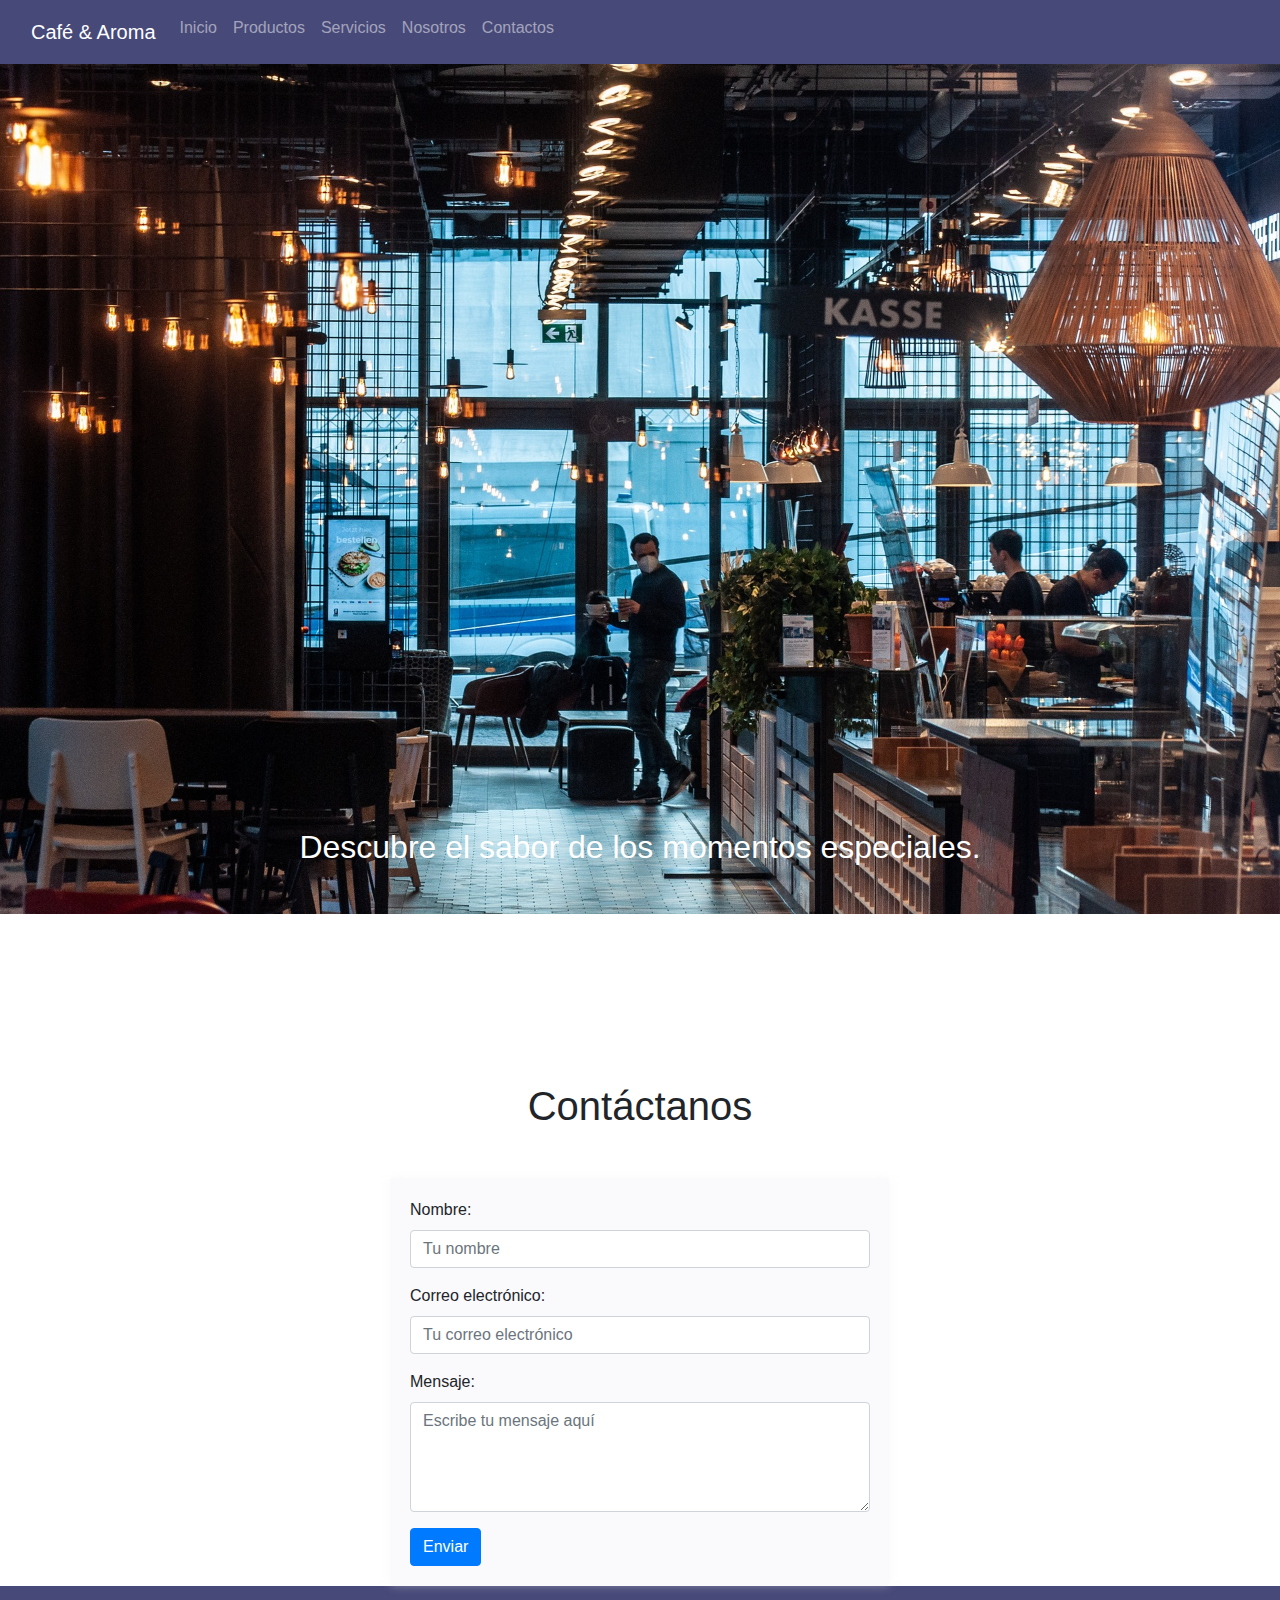
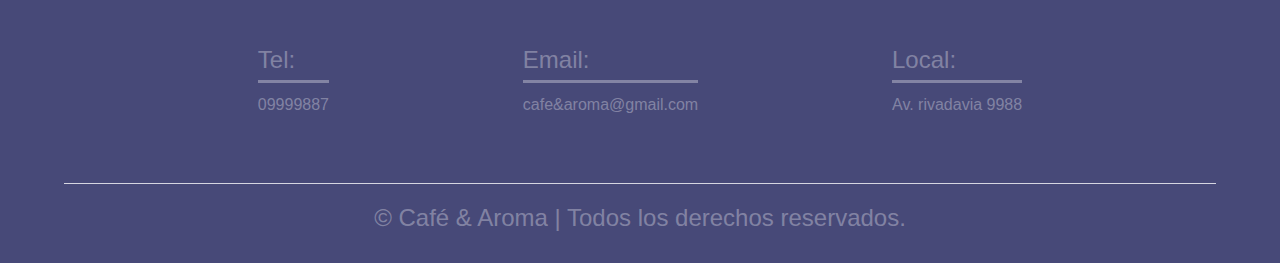
<file: page/Contactos.html>
<!DOCTYPE html>
<html lang="es">
  <head>
    <meta charset="UTF-8" />
    <meta name="viewport" content="width=device-width, initial-scale=1.0" />
    <meta name="keywords" content="delivery de cafe, cafe&aroma, delivery, cafe para llevar, llamenos, entre en contcato, la mejor cafetria de la ciudad, email, pidalo ya, ">
    <meta name="description" content="¡Contáctanos en Café&Aroma, la mejor cafetería de la ciudad! Llámanos al 09999887 o visítanos en Av. rivadavia 9988. ¡Te esperamos para disfrutar de lo mejor en café!">
    
    <!-- Bs inicia-->
    <link
      href="https://cdn.jsdelivr.net/npm/bootstrap@5.1.3/dist/css/bootstrap.min.css"
      rel="stylesheet"
      integrity="sha384-1BmE4kWBq78iYhFldvKuhfTAU6auU8tT94WrHftjDbrCEXSU1oBoqyl2QvZ6jIW3"
      crossorigin="anonymous"
    />
    <link rel="stylesheet" href="https://cdnjs.cloudflare.com/ajax/libs/font-awesome/6.4.0/css/all.min.css" integrity="sha512-iecdLmaskl7CVkqkXNQ/ZH/XLlvWZOJyj7Yy7tcenmpD1ypASozpmT/E0iPtmFIB46ZmdtAc9eNBvH0H/ZpiBw==" crossorigin="anonymous" referrerpolicy="no-referrer" />
    <!-- Bs fin-->
    <link rel="stylesheet" href="../estilos.css" />
    <title>Café & Aroma</title>
    <link rel="stylesheet" href="https://maxcdn.bootstrapcdn.com/bootstrap/4.5.2/css/bootstrap.min.css">
    <style>
        /* Estilo personalizado para el formulario */
        .contact-form {
            max-width: 500px;
            margin: 0 auto;
        }
    </style>
  </head>
  <body>
    <header>
      <!-- Navbar inicia-->
      <nav class="navbar navbar-expand-lg navbar-dark">
        <div class="container-fluid">
          <a class="navbar-brand" href="#"> <span>Café & Aroma</span> </a> 
          <button
            class="navbar-toggler"
            type="button"
            data-bs-toggle="collapse"
            data-bs-target="#collapsibleNavbar"
          >
            <span class="navbar-toggler-icon"></span>
          </button> 
          <div class="collapse navbar-collapse" id="collapsibleNavbar">
            <ul class="navbar-nav ms-auto mb-2 mb-lg-o">
              <li class="nav-item">
                <a class="nav-link" href="../page/index.html">Inicio</a>
              </li>
              <li class="nav-item">
                <a class="nav-link" href="../page/Productos.html">Productos</a>
              </li>
              <li class="nav-item">
                <a class="nav-link" href="../page/Servicios.html">Servicios</a>
              </li>
              <li class="nav-item">
                <a class="nav-link" href="../page/Nosotros.html">Nosotros</a>
              </li>
              <li class="nav-item">
                <a class="nav-link" href="../page/Contactos.html">Contactos</a>
              </li>
            </ul>
          </div>
        </div>
      </nav>
      <!-- Navbar fin-->

      <!--Bs inicia-->
      <script
        src="https://cdn.jsdelivr.net/npm/bootstrap@5.1.3/dist/js/bootstrap.bundle.min.js"
        integrity="sha384-ka7Sk0Gln4gmtz2MlQnikT1wXgYsOg+OMhuP+IlRH9sENBO0LRn5q+8nbTov4+1p"
        crossorigin="anonymous"
      ></script>
      <!--Bs fin-->
    </header>
    <section class="carrusel">
      <div
        id="carouselExampleCaptions"
        class="carousel slide"
        data-bs-ride="carousel"
    

          ></button>
        </div>
        <div class="carousel-inner">
          <div class="carousel-item active">
            <img src="../img/Unica Portada.jpg" class="d-block w-100" alt="..." />
            <div class="carousel-caption d-none d-md-block">
              <h2 style="color: #fff;">Descubre el sabor de los momentos especiales.</h2>
        
              
            </div>
          </div>
        </div>
           
            <div class="box">

    </section>

<body>
    <div class="container mt-5">
        <h1 class="text-center my-5">Contáctanos</h1>
        <div class="row justify-content-center">
            <div class="col-md-6">
                <form class="contact-form">
                    <div class="form-group">
                        <label for="nombre">Nombre:</label>
                        <input type="text" class="form-control" id="nombre" placeholder="Tu nombre">
                    </div>
                    <div class="form-group">
                        <label for="email">Correo electrónico:</label>
                        <input type="email" class="form-control" id="email" placeholder="Tu correo electrónico">
                    </div>
                    <div class="form-group">
                        <label for="mensaje">Mensaje:</label>
                        <textarea class="form-control" id="mensaje" rows="4" placeholder="Escribe tu mensaje aquí"></textarea>
                    </div>
                    <button type="submit" class="btn btn-primary">Enviar</button>
                </form>
            </div>
        </div>
    </div>


</body>
</html>




<footer>
    <div class="contenedor-footer">
        <div class="content-foo">
            <h4>Tel:</h4>
            <p>09999887</p>
        </div>
        <div class="content-foo">
            <h4>Email:</h4>
            <p>cafe&aroma@gmail.com</p>
        </div>
        <div class="content-foo">
            <h4>Local:</h4>
            <p>Av. rivadavia 9988</p>
        </div>
    </div>
    <h2 class="titulo-final">&copy; Café & Aroma | Todos los derechos reservados.</h2>
</footer>
</body>
</html>
</file>
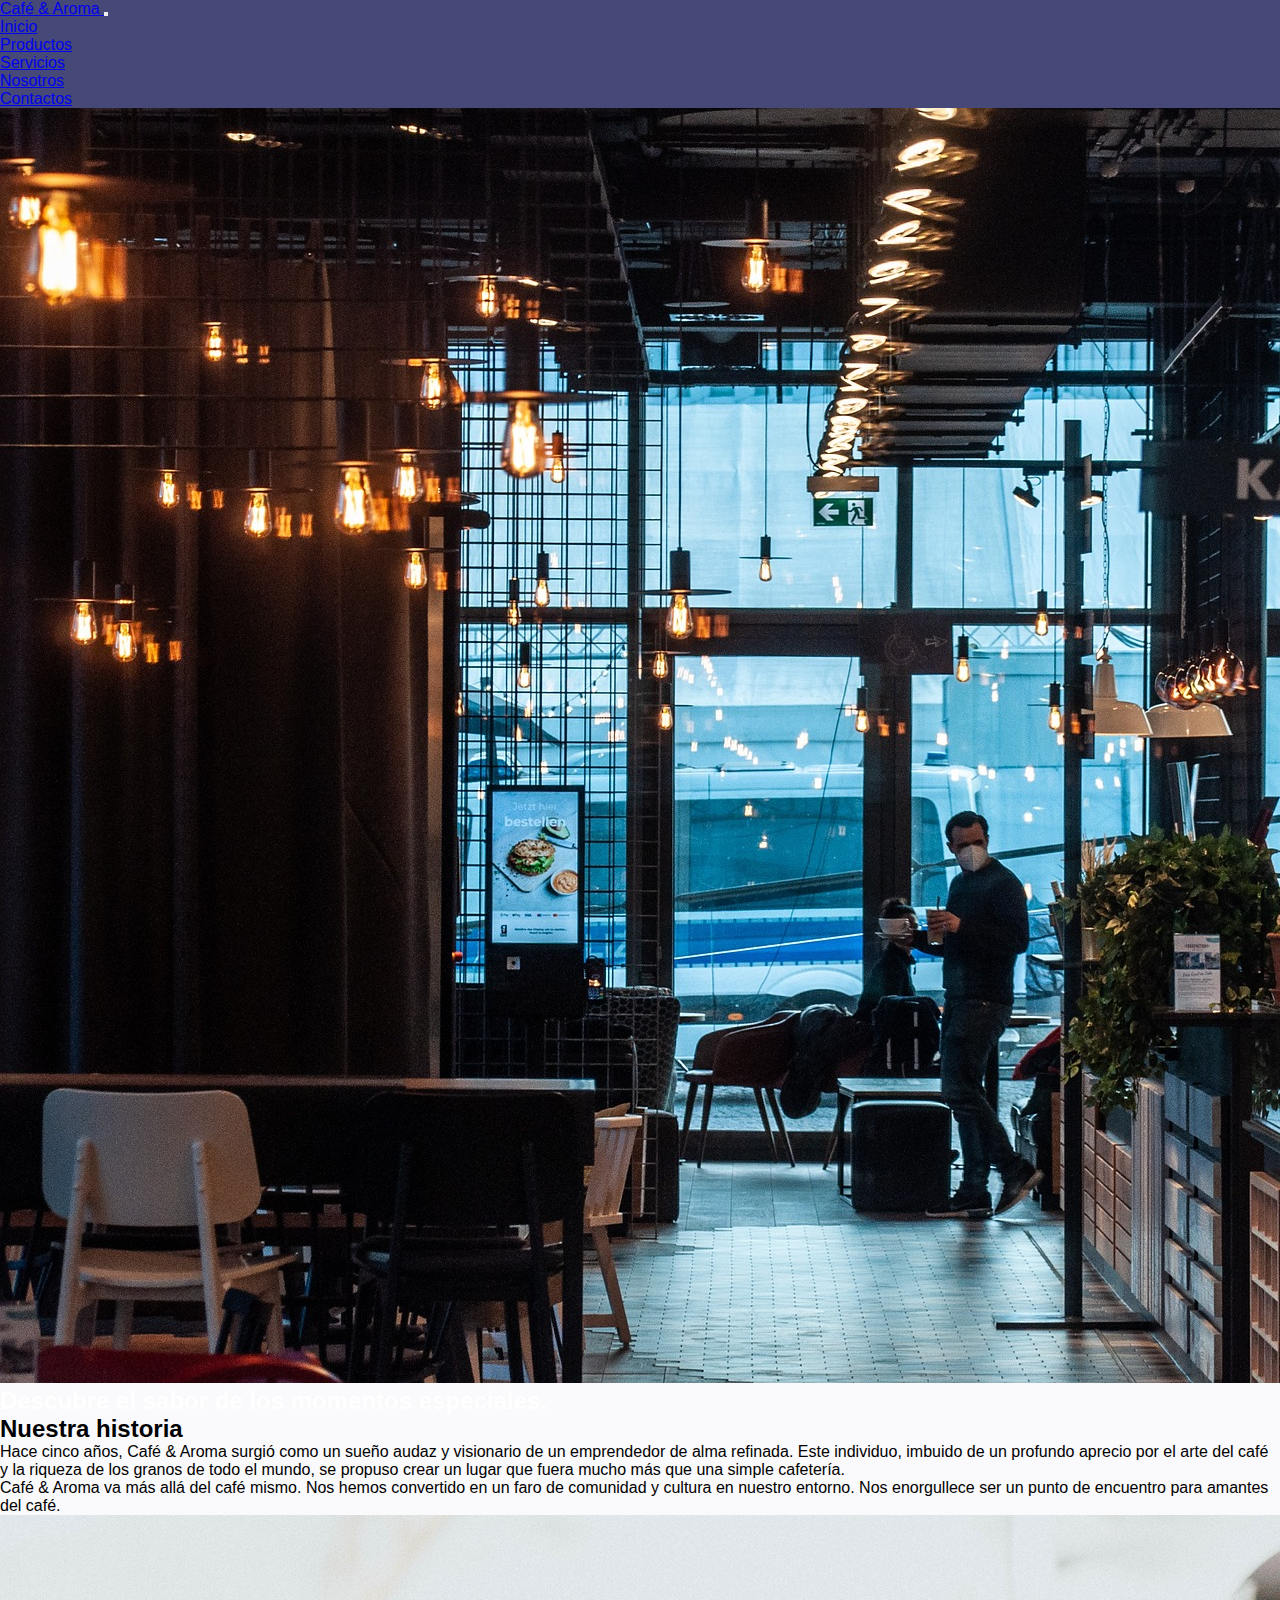
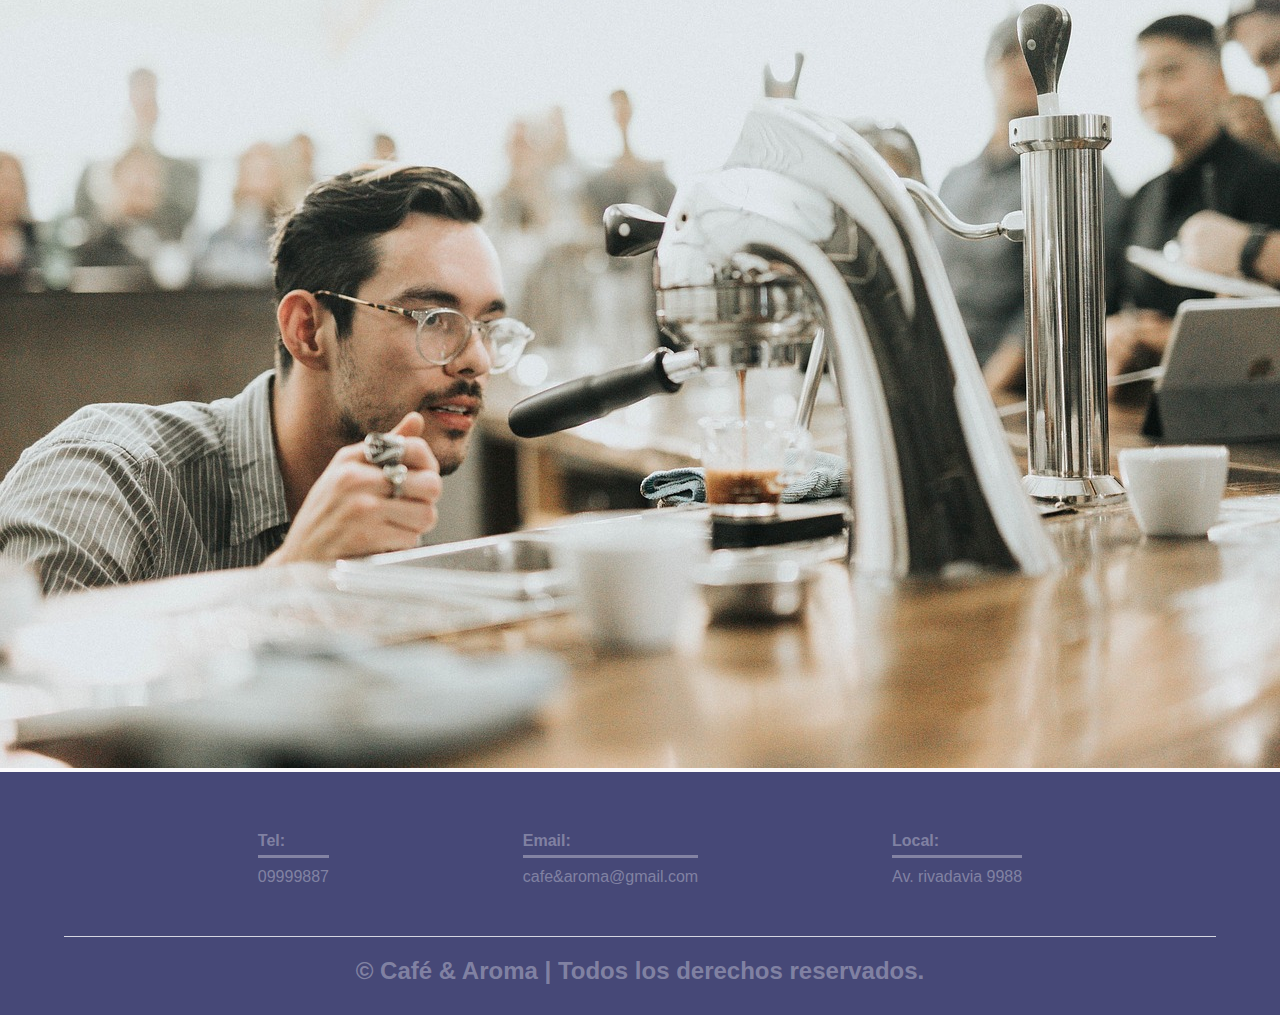
<file: page/Nosotros.html>
<!DOCTYPE html>
<html lang="es">
  <head>
    <meta charset="UTF-8" />
    <meta name="viewport" content="width=device-width, initial-scale=1.0" />
    <meta name="keywords" content="granos más excepcionales,faro de comunidad , punto de encuentro, travesía de sabores exquisitos,pasión">
    <meta name="description" content="Café & Aroma va más allá del café mismo. Nos hemos convertido en un faro de comunidad y cultura en nuestro entorno. Nos enorgullece ser un punto de encuentro para amantes del café.">

    <!-- Bs inicia-->
    <link
      href="https://cdn.jsdelivr.net/npm/bootstrap@5.1.3/dist/css/bootstrap.min.css"
      rel="stylesheet"
      integrity="sha384-1BmE4kWBq78iYhFldvKuhfTAU6auU8tT94WrHftjDbrCEXSU1oBoqyl2QvZ6jIW3"
      crossorigin="anonymous"
    />
    <link rel="stylesheet" href="https://cdnjs.cloudflare.com/ajax/libs/font-awesome/6.4.0/css/all.min.css" integrity="sha512-iecdLmaskl7CVkqkXNQ/ZH/XLlvWZOJyj7Yy7tcenmpD1ypASozpmT/E0iPtmFIB46ZmdtAc9eNBvH0H/ZpiBw==" crossorigin="anonymous" referrerpolicy="no-referrer" />
    <!-- Bs fin-->
    <link rel="stylesheet" href="../estilos.css" />
    <title>Café & Aroma</title>
  </head>
  <body>
    <header>
      <!-- Navbar inicia-->
      <nav class="navbar navbar-expand-lg navbar-dark">
        <div class="container-fluid">
          <a class="navbar-brand" href="#"> <span>Café & Aroma</span> </a> 
          <button
            class="navbar-toggler"
            type="button"
            data-bs-toggle="collapse"
            data-bs-target="#collapsibleNavbar"
          >
            <span class="navbar-toggler-icon"></span>
          </button> 
          <div class="collapse navbar-collapse" id="collapsibleNavbar">
            <ul class="navbar-nav ms-auto mb-2 mb-lg-o">
              <li class="nav-item">
                <a class="nav-link" href="../page/index.html">Inicio</a>
              </li>
              <li class="nav-item">
                <a class="nav-link" href="../page/Productos.html">Productos</a>
              </li>
              <li class="nav-item">
                <a class="nav-link" href="../page/Servicios.html">Servicios</a>
              </li>
              <li class="nav-item">
                <a class="nav-link" href="../page/Nosotros.html">Nosotros</a>
              </li>
              <li class="nav-item">
                <a class="nav-link" href="../page/Contactos.html">Contactos</a>
              </li>
            </ul>
          </div>
        </div>
      </nav>
      <!-- Navbar fin-->

      <!--Bs inicia-->
      <script
        src="https://cdn.jsdelivr.net/npm/bootstrap@5.1.3/dist/js/bootstrap.bundle.min.js"
        integrity="sha384-ka7Sk0Gln4gmtz2MlQnikT1wXgYsOg+OMhuP+IlRH9sENBO0LRn5q+8nbTov4+1p"
        crossorigin="anonymous"
      ></script>
      <!--Bs fin-->
    </header>
    <section class="carrusel">
      <div
        id="carouselExampleCaptions"
        class="carousel slide"
        data-bs-ride="carousel"
    

          >
        </div>
        <div class="carousel-inner">
          <div class="carousel-item active">
            <img src="../img/Unica Portada.jpg" class="d-block w-100" alt="..." />
            <div class="carousel-caption d-none d-md-block">
              <h2 style="color: #fff;">Descubre el sabor de los momentos especiales.</h2>
        
              
            </div>
          </div>
        </div>


      <section class="nosotros my-5">
        <h2 class="text-center my-5">Nuestra historia</h2>
        <div class="container">
          <div class="row">
            <div class="col-6">
              <p>
                Hace cinco años, Café & Aroma surgió como un sueño audaz y visionario de un emprendedor de alma refinada. Este individuo, imbuido de un profundo aprecio por el arte del café y la riqueza de los granos de todo el mundo, se propuso crear un lugar que fuera mucho más que una simple cafetería.
              </p>

              <p>Café & Aroma va más allá del café mismo. Nos hemos convertido en un faro de comunidad y cultura en nuestro entorno. Nos enorgullece ser un punto de encuentro para amantes del café.</p>
            <div class="col-6">
              <img class="img-fluid" src="../img/Nosotros.jpg" alt="" />
            </div>
          </div>
        </div>
      </section>

      <footer>
        <div class="contenedor-footer">
            <div class="content-foo">
                <h4>Tel:</h4>
                <p>09999887</p>
            </div>
            <div class="content-foo">
                <h4>Email:</h4>
                <p>cafe&aroma@gmail.com</p>
            </div>
            <div class="content-foo">
                <h4>Local:</h4>
                <p>Av. rivadavia 9988</p>
            </div>
        </div>
        <h2 class="titulo-final">&copy; Café & Aroma | Todos los derechos reservados.</h2>
    </footer>
</body>
</html>
</file>
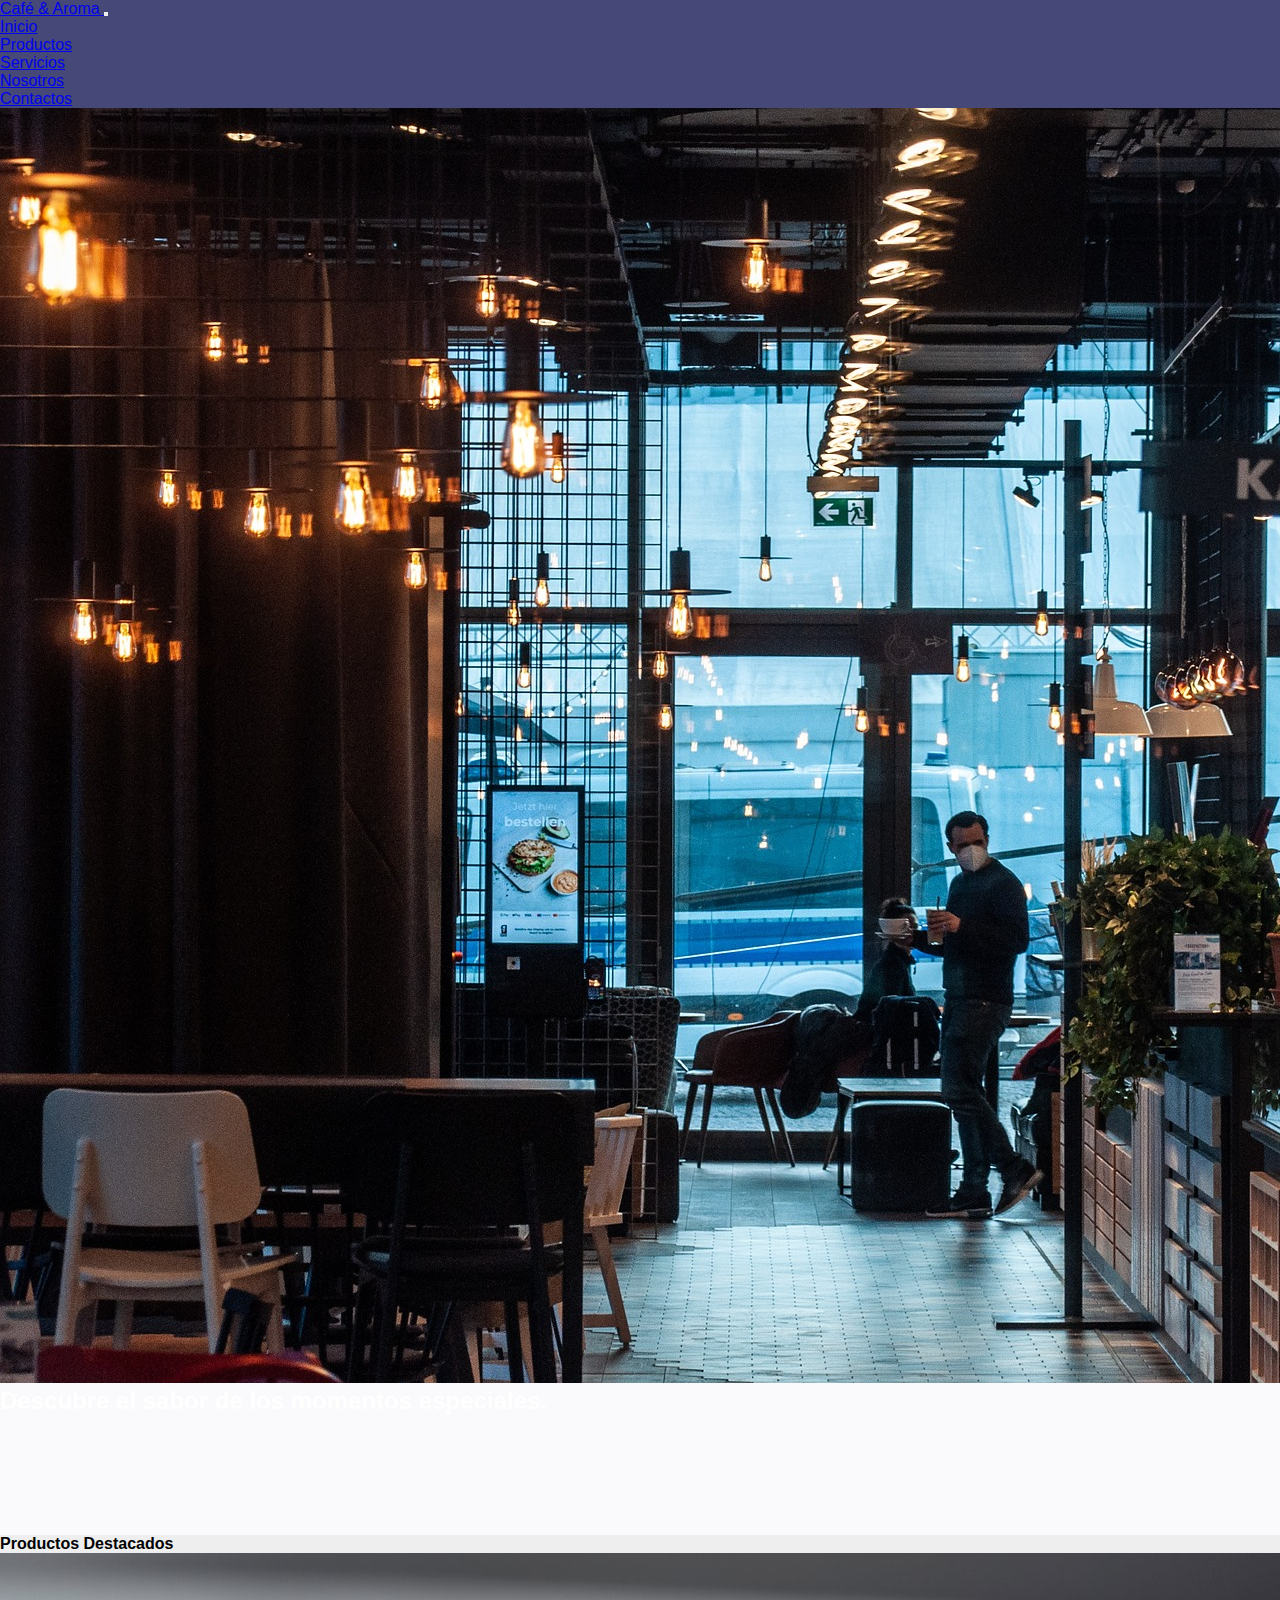
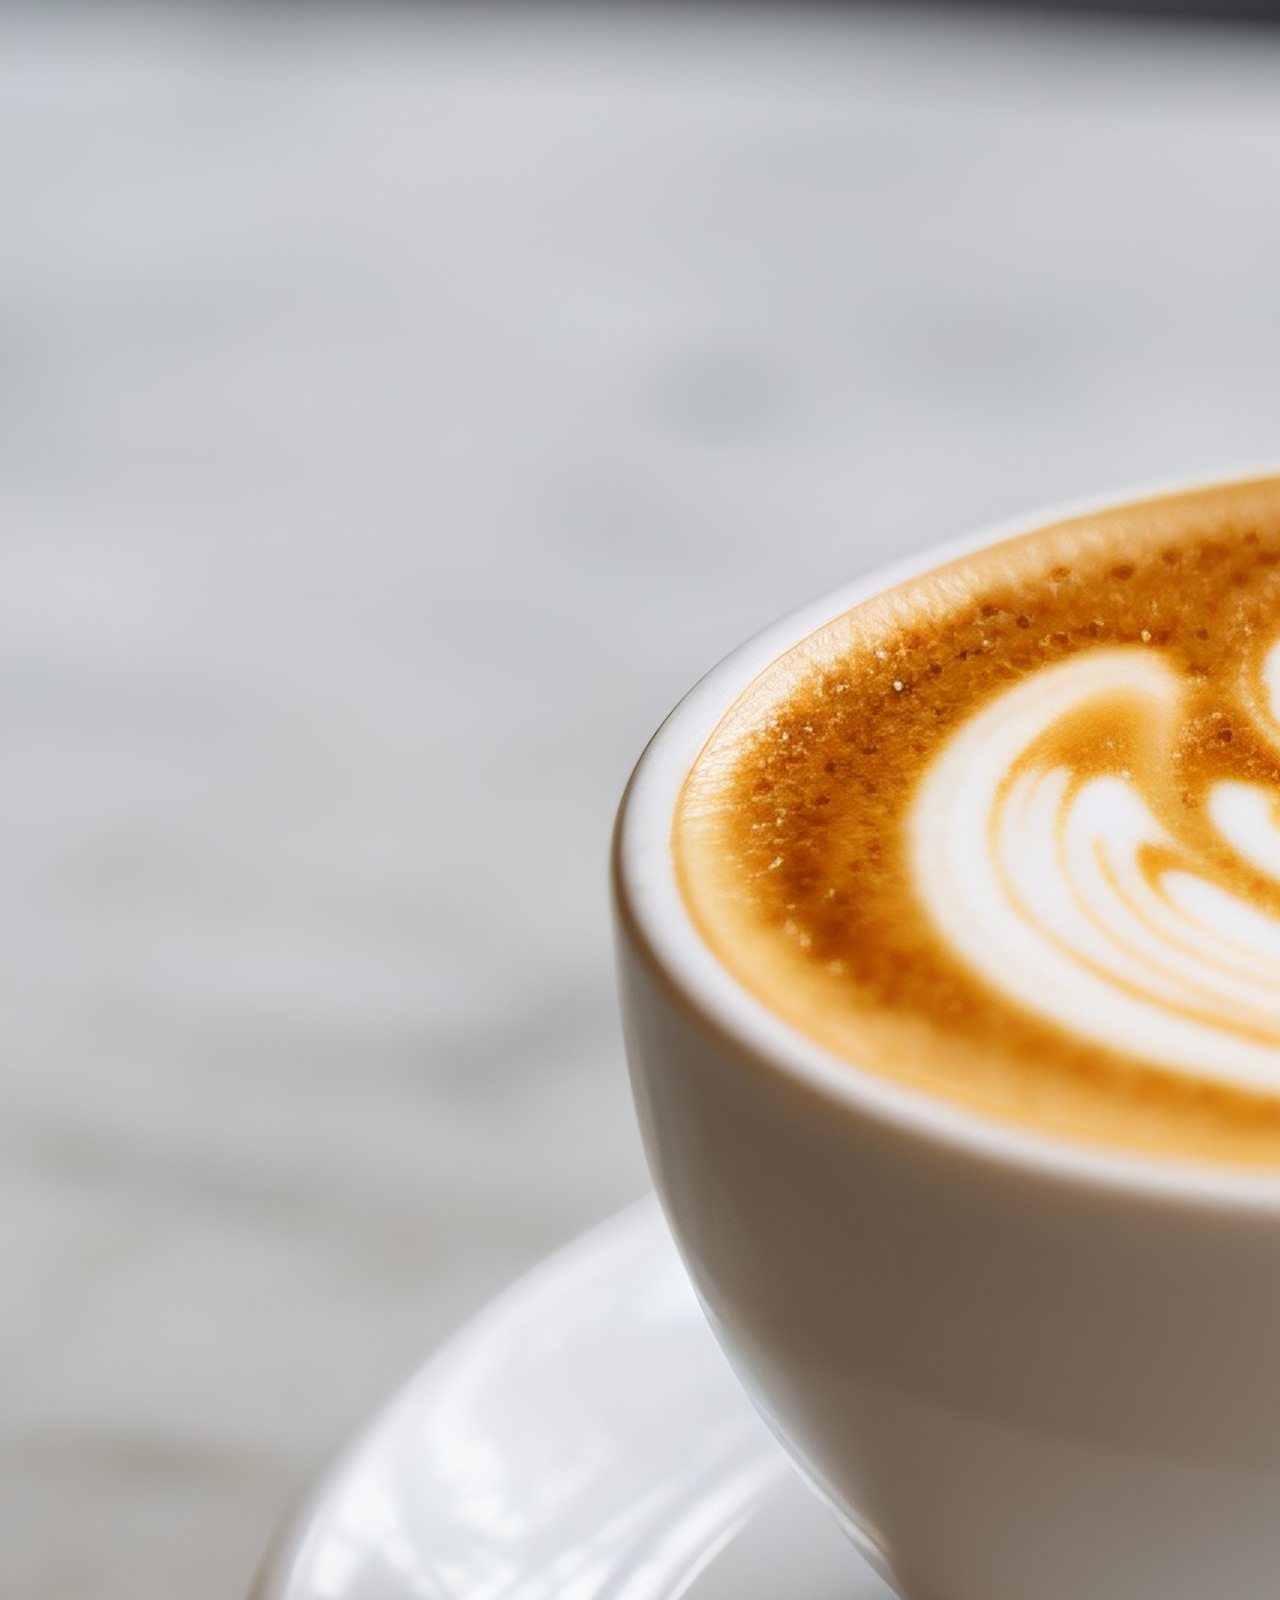
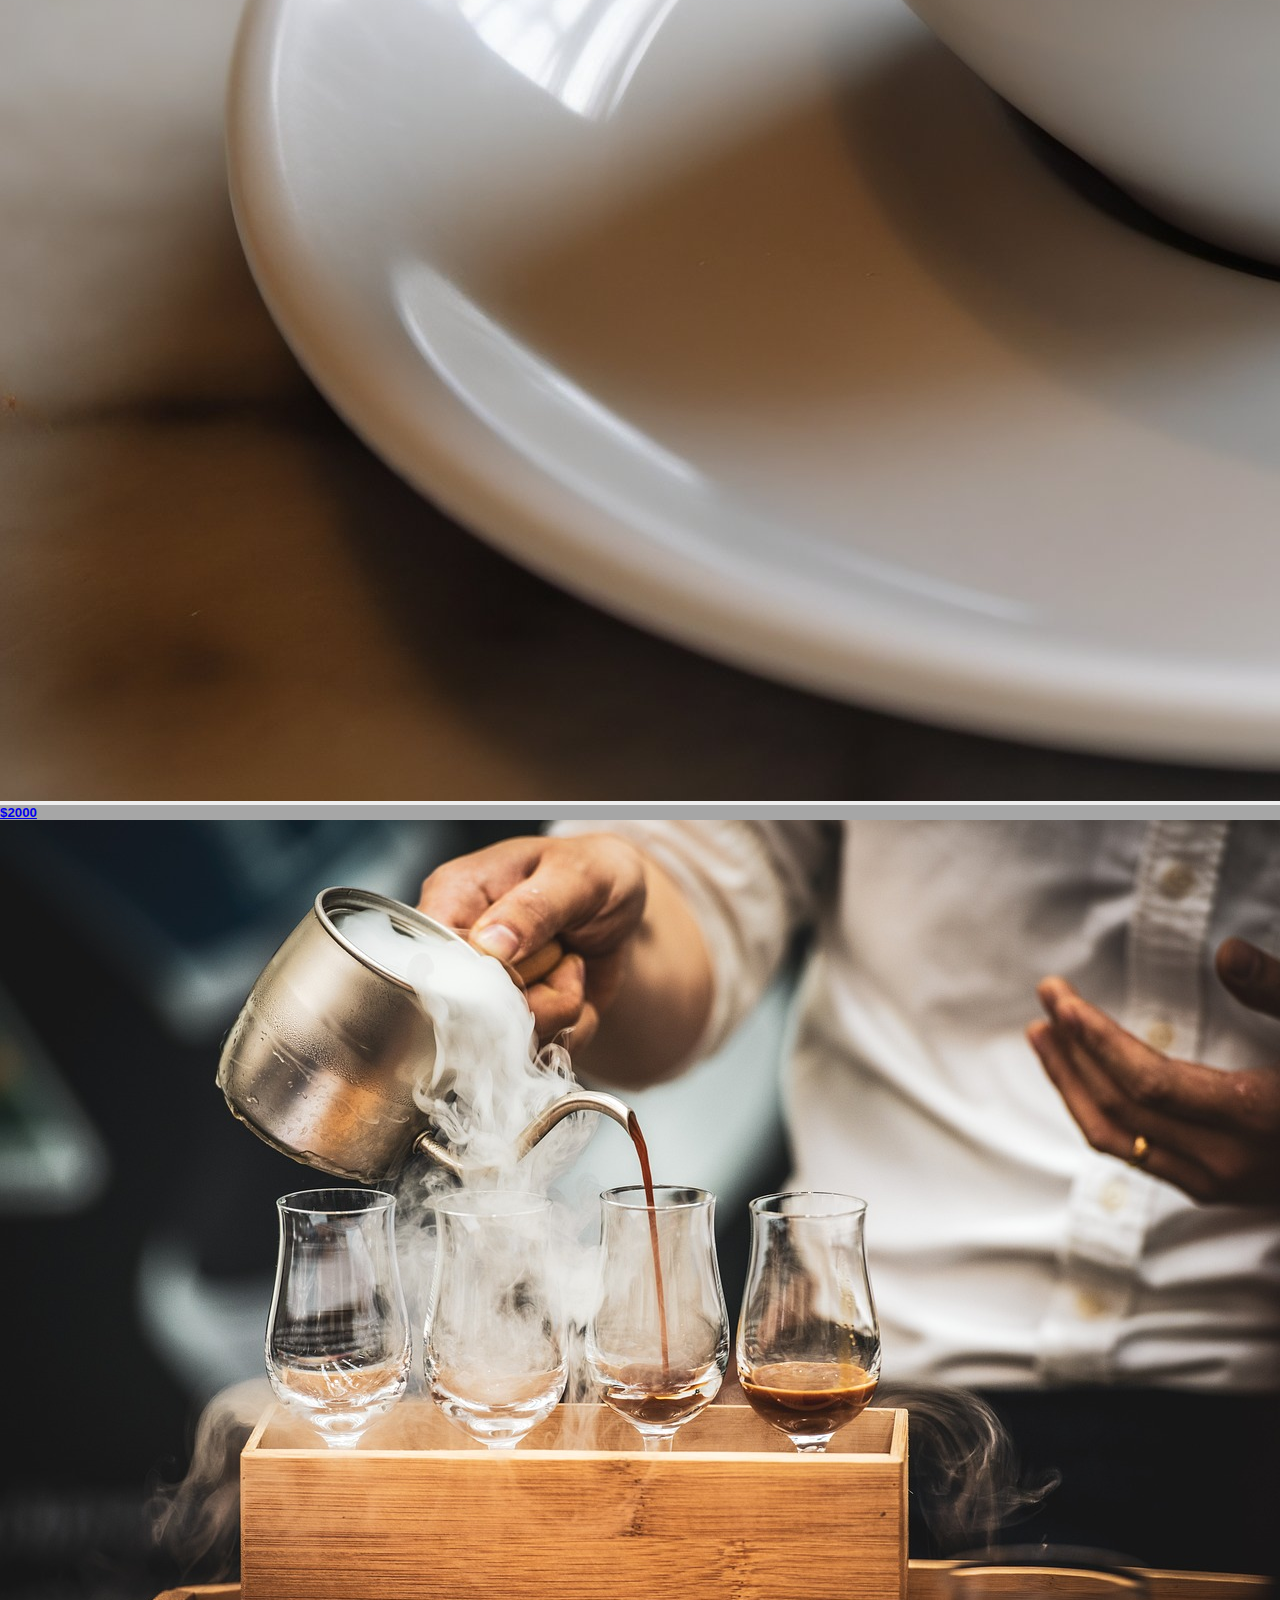
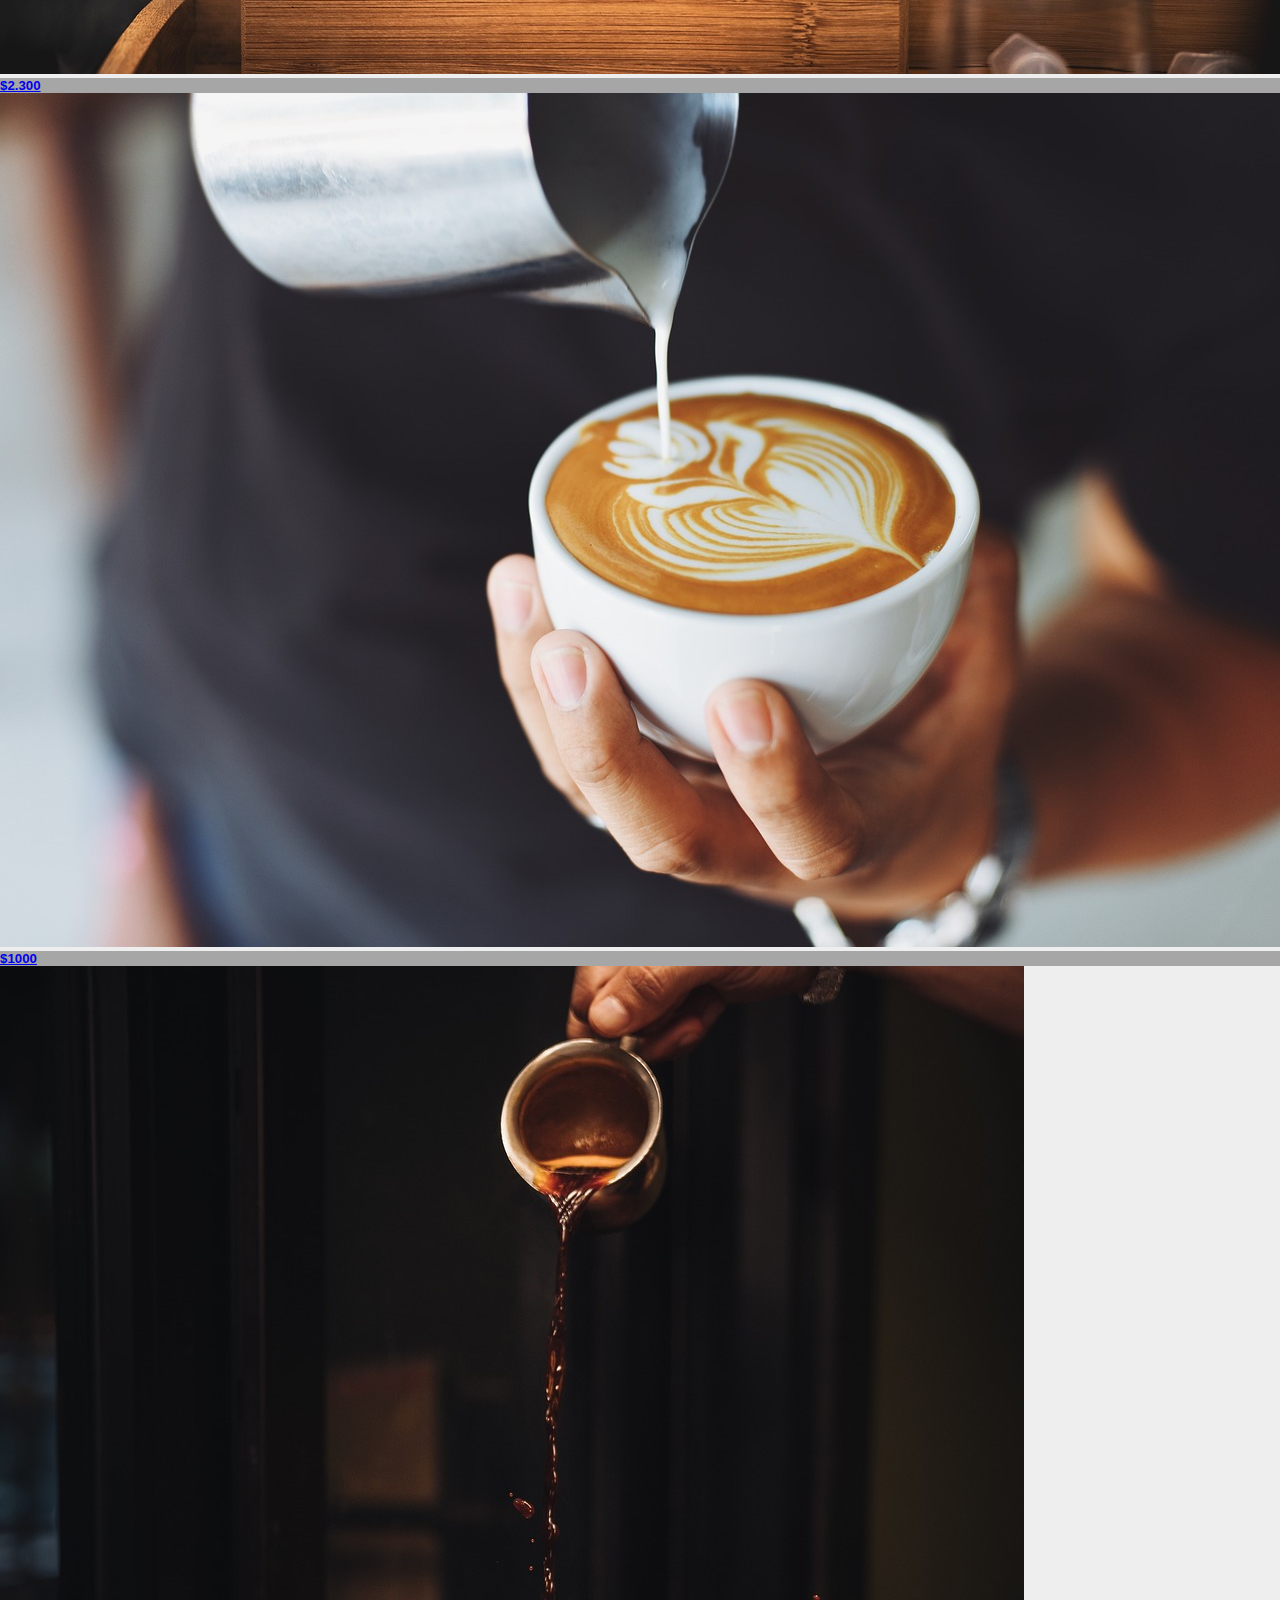
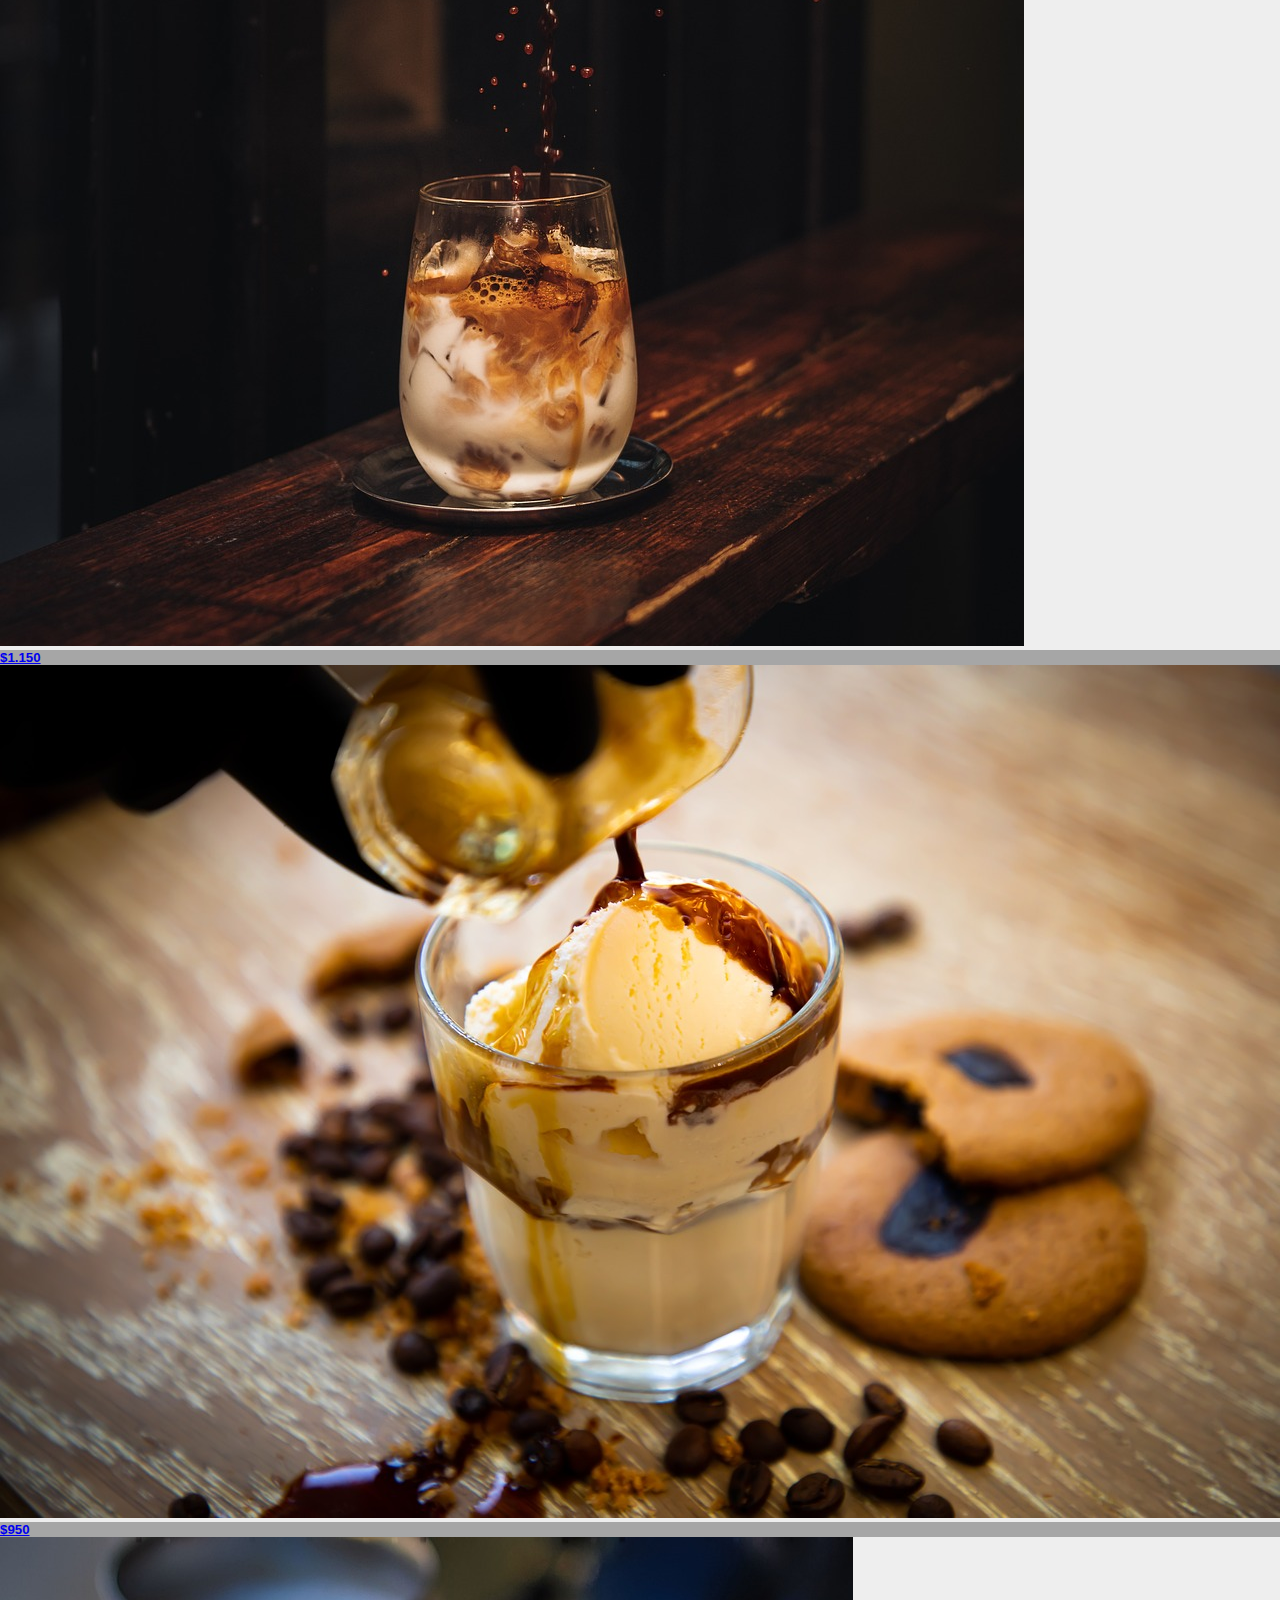
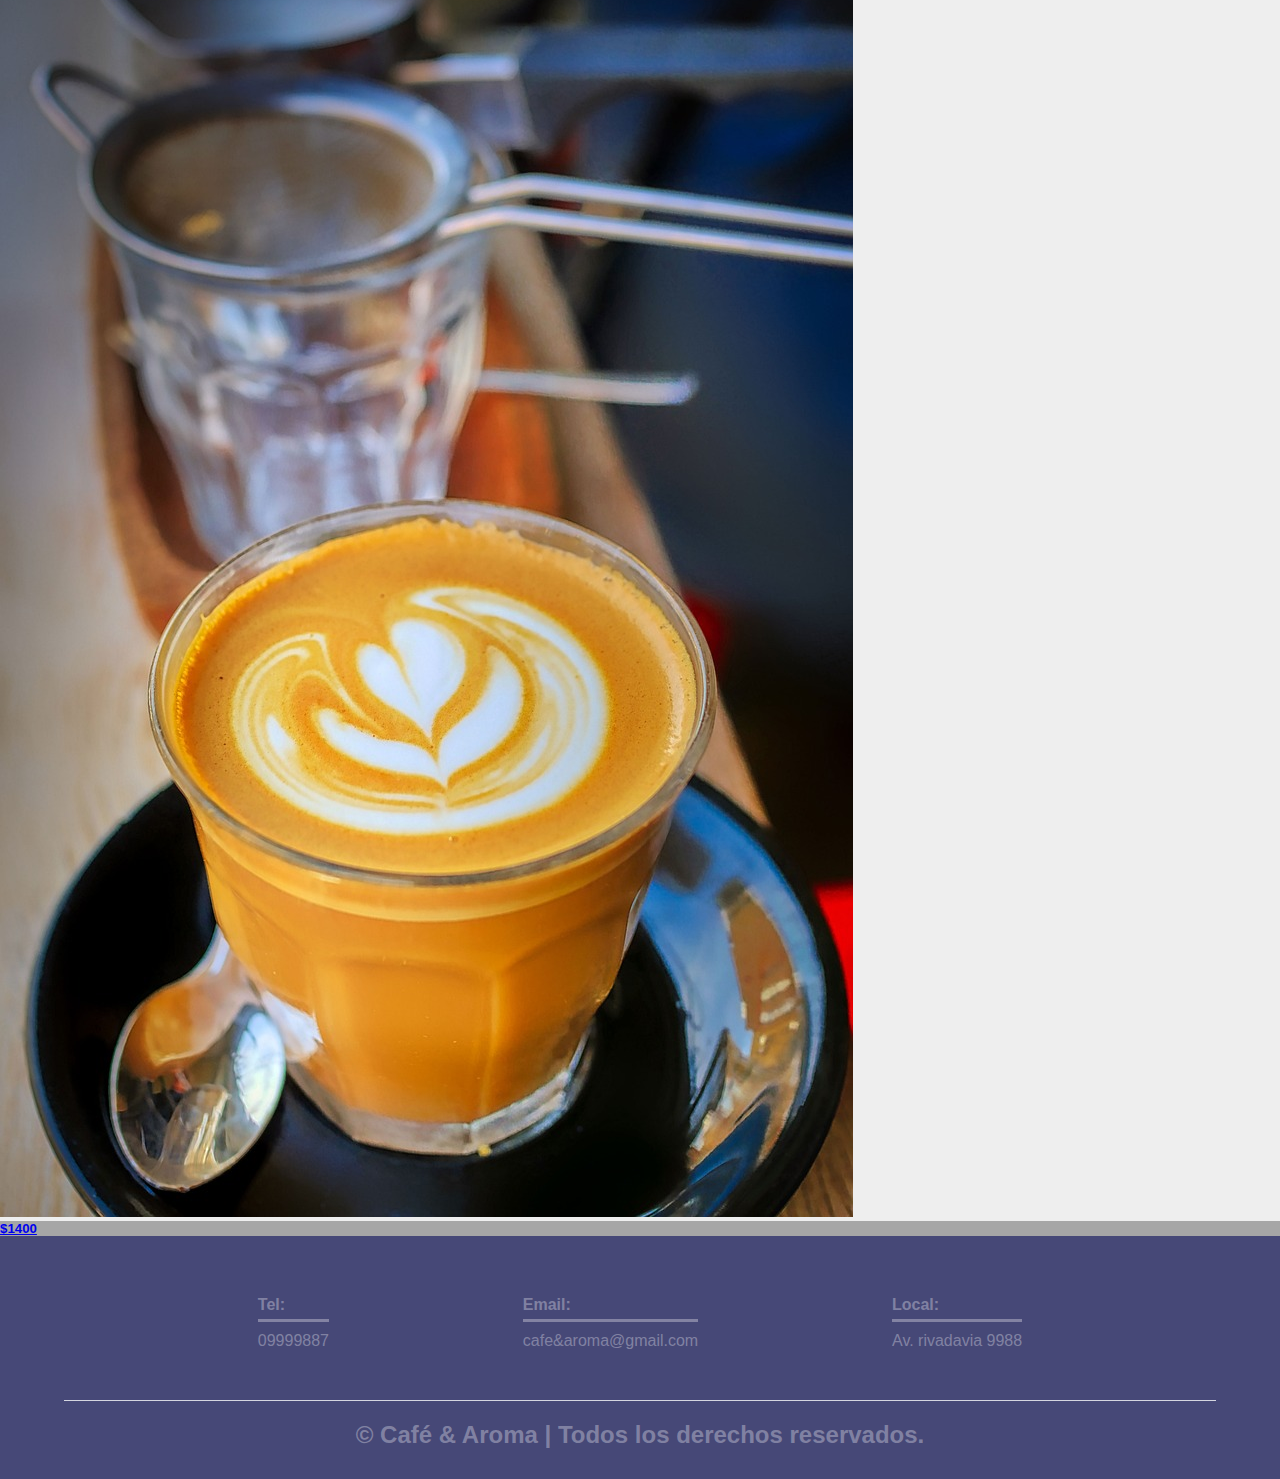
<file: page/Productos.html>
<!DOCTYPE html>
<html lang="es">
  <head>
    <meta charset="UTF-8" />
    <meta name="viewport" content="width=device-width, initial-scale=1.0" />
    <meta name="keywords" content="medialunas, cafe, helados de cafe, cafe frio, degustacin de cafe, cafe latte, panes, croissants, sandwich, menu ejecutivo.">
    <meta name="description" content="Descubre en Café&Aroma la magia de nuestros brunch/lunch, exquisita heladería y los mejores cafés con granos de todo el mundo. ¡Sabor inigualable en un solo lugar!">
    
    <!-- Bs inicia-->
    <link
      href="https://cdn.jsdelivr.net/npm/bootstrap@5.1.3/dist/css/bootstrap.min.css"
      rel="stylesheet"
      integrity="sha384-1BmE4kWBq78iYhFldvKuhfTAU6auU8tT94WrHftjDbrCEXSU1oBoqyl2QvZ6jIW3"
      crossorigin="anonymous"
    />
    <link rel="stylesheet" href="https://cdnjs.cloudflare.com/ajax/libs/font-awesome/6.4.0/css/all.min.css" integrity="sha512-iecdLmaskl7CVkqkXNQ/ZH/XLlvWZOJyj7Yy7tcenmpD1ypASozpmT/E0iPtmFIB46ZmdtAc9eNBvH0H/ZpiBw==" crossorigin="anonymous" referrerpolicy="no-referrer" />
    <!-- Bs fin-->
    <link rel="stylesheet" href="../estilos.css" />
    <title>Café & Aroma</title>
  </head>
  <body>
    <header>
      <!-- Navbar inicia-->
      <nav class="navbar navbar-expand-lg navbar-dark">
        <div class="container-fluid">
          <a class="navbar-brand" href="#"> <span>Café & Aroma</span> </a> 
          <button
            class="navbar-toggler"
            type="button"
            data-bs-toggle="collapse"
            data-bs-target="#collapsibleNavbar"
          >
            <span class="navbar-toggler-icon"></span>
          </button> 
          <div class="collapse navbar-collapse" id="collapsibleNavbar">
            <ul class="navbar-nav ms-auto mb-2 mb-lg-o">
              <li class="nav-item">
                <a class="nav-link" href="../page/index.html">Inicio</a>
              </li>
              <li class="nav-item">
                <a class="nav-link" href="../page/Productos.html">Productos</a>
              </li>
              <li class="nav-item">
                <a class="nav-link" href="../page/Servicios.html">Servicios</a>
              </li>
              <li class="nav-item">
                <a class="nav-link" href="../page/Nosotros.html">Nosotros</a>
              </li>
              <li class="nav-item">
                <a class="nav-link" href="../page/Contactos.html">Contactos</a>
              </li>
            </ul>
          </div>
        </div>
      </nav>
      <!-- Navbar fin-->

      <!--Bs inicia-->
      <script
        src="https://cdn.jsdelivr.net/npm/bootstrap@5.1.3/dist/js/bootstrap.bundle.min.js"
        integrity="sha384-ka7Sk0Gln4gmtz2MlQnikT1wXgYsOg+OMhuP+IlRH9sENBO0LRn5q+8nbTov4+1p"
        crossorigin="anonymous"
      ></script>
      <!--Bs fin-->
    </header>
    <section class="carrusel">
      <div
        id="carouselExampleCaptions"
        class="carousel slide"
        data-bs-ride="carousel"
    

          ></button>
        </div>
        <div class="carousel-inner">
          <div class="carousel-item active">
            <img src="../img/Unica Portada.jpg" class="d-block w-100" alt="..." />
            <div class="carousel-caption d-none d-md-block">
              <h2 style="color: #fff;">Descubre el sabor de los momentos especiales.</h2>
        
              
            </div>
          </div>
        </div>

    </div>
           
    <div class="box">

    </section>

    <section style="background-color: #eee;">
        <div class="container py-5">
          <h4 class="text-center mb-5"><strong>Productos Destacados</strong></h4>
      
          <div class="row">
            <div class="col-lg-4 col-md-12 mb-4">
              <div class="bg-image hover-zoom ripple shadow-1-strong rounded">
                <img src="../img/cafe 1.jpg"
                  class="w-100" />
                <a href="#!">
                  <div class="mask" style="background-color: rgba(0, 0, 0, 0.3);">
                    <div class="d-flex justify-content-start align-items-start h-100">
                      <h5><span class="badge bg-light pt-2 ms-3 mt-3 text-dark">$2000</span></h5>
                    </div>
                  </div>
                  <div class="hover-overlay">
                    <div class="mask" style="background-color: rgba(253, 253, 253, 0.15);"></div>
                  </div>
                </a>
              </div>
            </div>
      
            <div class="col-lg-4 col-md-6 mb-4">
              <div class="bg-image hover-zoom ripple shadow-1-strong rounded">
                <img src="../img/portada 3.jpg"
                  class="w-100" />
                <a href="#!">
                  <div class="mask" style="background-color: rgba(0, 0, 0, 0.3);">
                    <div class="d-flex justify-content-start align-items-start h-100">
                      <h5><span class="badge bg-light pt-2 ms-3 mt-3 text-dark">	$2.300</span></h5>
                    </div>
                  </div>
                  <div class="hover-overlay">
                    <div class="mask" style="background-color: rgba(253, 253, 253, 0.15);"></div>
                  </div>
                </a>
              </div>
            </div>
      
            <div class="col-lg-4 col-md-6 mb-4">
              <div class="bg-image hover-zoom ripple shadow-1-strong rounded">
                <img src="../img/diferente tipo de cafe 2.jpg"
                  class="w-100" />
                <a href="#!">
                  <div class="mask" style="background-color: rgba(0, 0, 0, 0.3);">
                    <div class="d-flex justify-content-start align-items-start h-100">
                      <h5><span class="badge bg-light pt-2 ms-3 mt-3 text-dark">$1000</span></h5>
                    </div>
                  </div>
                  <div class="hover-overlay">
                    <div class="mask" style="background-color: rgba(253, 253, 253, 0.15);"></div>
                  </div>
                </a>
              </div>
            </div>
          </div>
      
          <div class="row">
            <div class="col-lg-4 col-md-12 mb-4">
              <div class="bg-image hover-zoom ripple shadow-1-strong rounded ripple-surface">
                <img src="../img/diferente tipo de cafe 4.jpg"
                  class="w-100" />
                <a href="#!">
                  <div class="mask" style="background-color: rgba(0, 0, 0, 0.3);">
                    <div class="d-flex justify-content-start align-items-start h-100">
                      <h5><span class="badge bg-light pt-2 ms-3 mt-3 text-dark">$1.150</span></h5>
                    </div>
                  </div>
                  <div class="hover-overlay">
                    <div class="mask" style="background-color: rgba(253, 253, 253, 0.15);"></div>
                  </div>
                </a>
              </div>
            </div>
      
            <div class="col-lg-4 col-md-6 mb-4">
              <div class="bg-image hover-zoom ripple shadow-1-strong rounded">
                <img src="../img/diferente tipo de cafe 6.jpg"
                  class="w-100" />
                <a href="#!">
                  <div class="mask" style="background-color: rgba(0, 0, 0, 0.3);">
                    <div class="d-flex justify-content-start align-items-start h-100">
                      <h5><span class="badge bg-light pt-2 ms-3 mt-3 text-dark">$950</span></h5>
                    </div>
                  </div>
                  <div class="hover-overlay">
                    <div class="mask" style="background-color: rgba(253, 253, 253, 0.15);"></div>
                  </div>
                </a>
              </div>
            </div>
      
            <div class="col-lg-4 col-md-6 mb-4">
              <div class="bg-image hover-zoom ripple shadow-1-strong rounded">
                <img src="../img/diferente tipo de cafe 1.jpg"
                  class="w-100" />
                <a href="#!">
                  <div class="mask" style="background-color: rgba(0, 0, 0, 0.3);">
                    <div class="d-flex justify-content-start align-items-start h-100">
                      <h5><span class="badge bg-light pt-2 ms-3 mt-3 text-dark">$1400</span></h5>
                    </div>
                  </div>
                  <div class="hover-overlay">
                    <div class="mask" style="background-color: rgba(253, 253, 253, 0.15);"></div>
                  </div>
                </a>
              </div>
            </div>
          </div>
        </div>
      </section>

      <footer>
        <div class="contenedor-footer">
            <div class="content-foo">
                <h4>Tel:</h4>
                <p>09999887</p>
            </div>
            <div class="content-foo">
                <h4>Email:</h4>
                <p>cafe&aroma@gmail.com</p>
            </div>
            <div class="content-foo">
                <h4>Local:</h4>
                <p>Av. rivadavia 9988</p>
            </div>
        </div>
        <h2 class="titulo-final">&copy; Café & Aroma | Todos los derechos reservados.</h2>
    </footer>
</body>
</html>
</file>
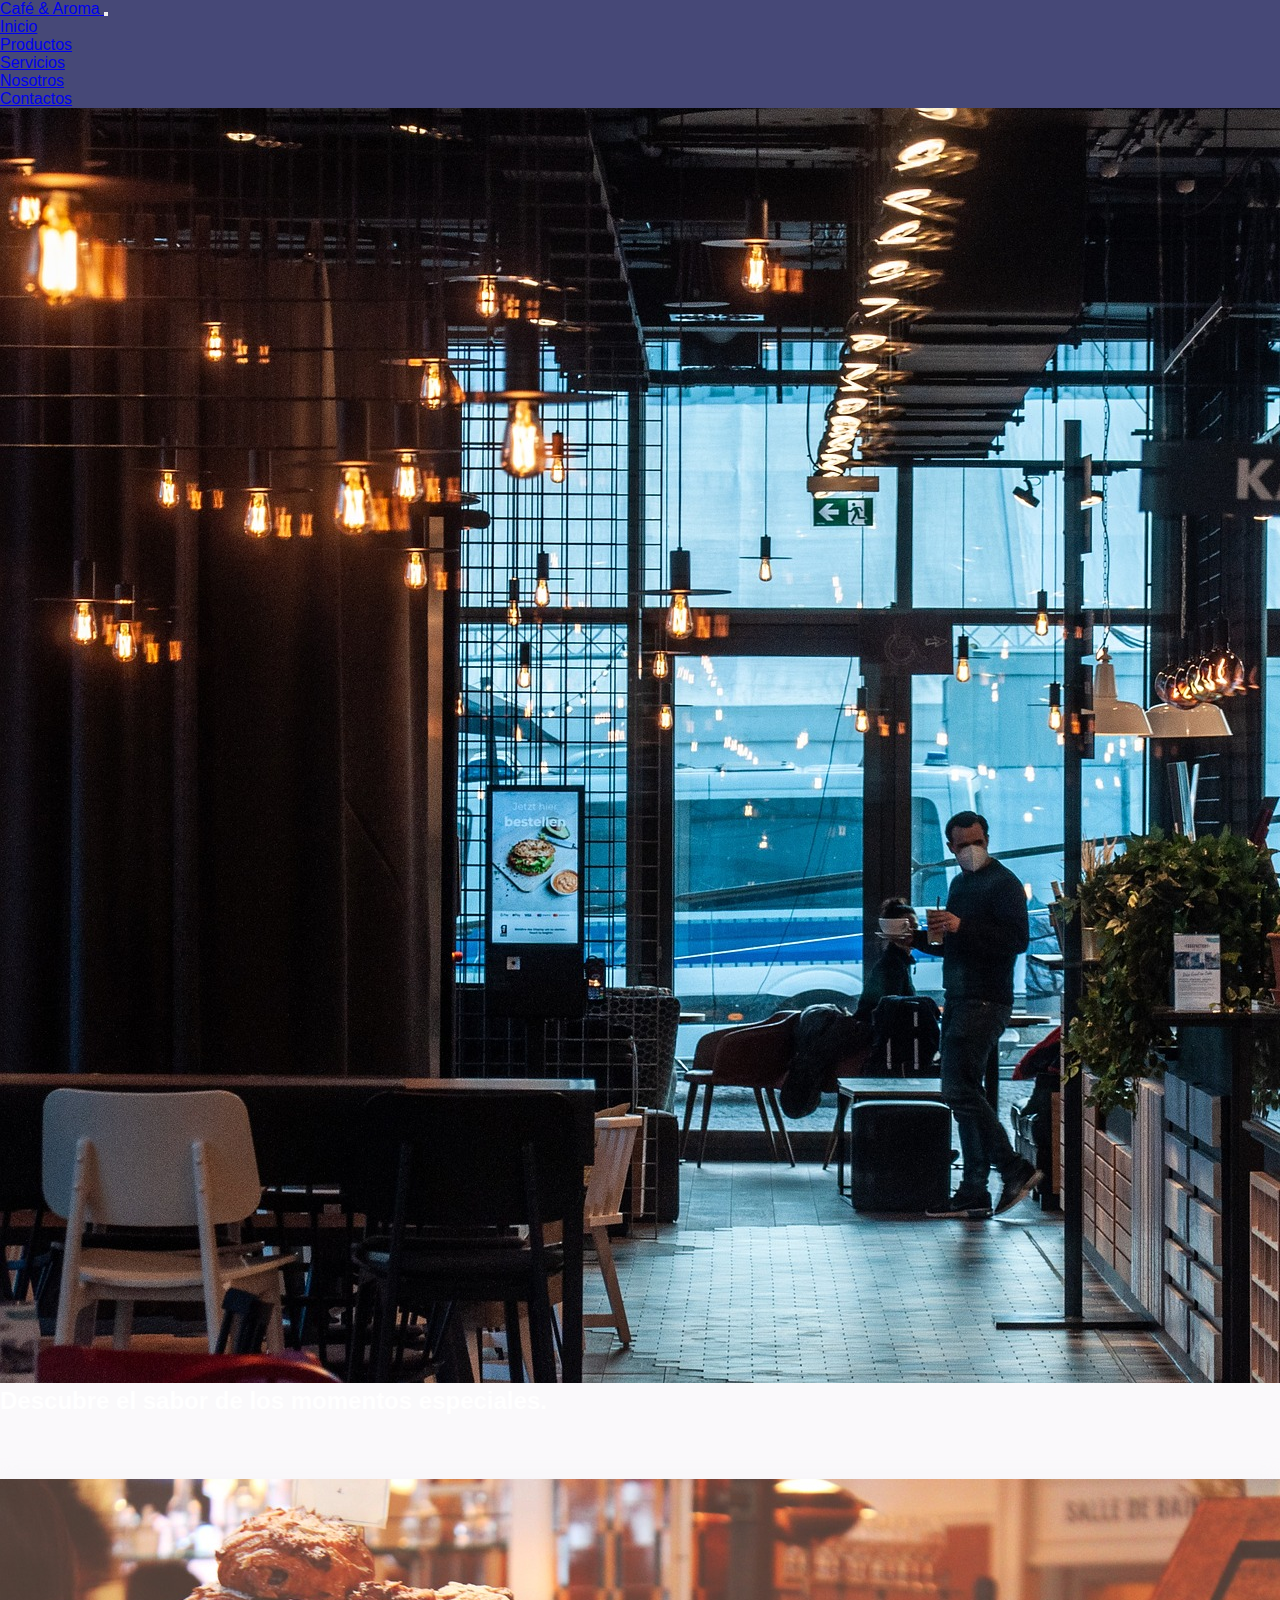
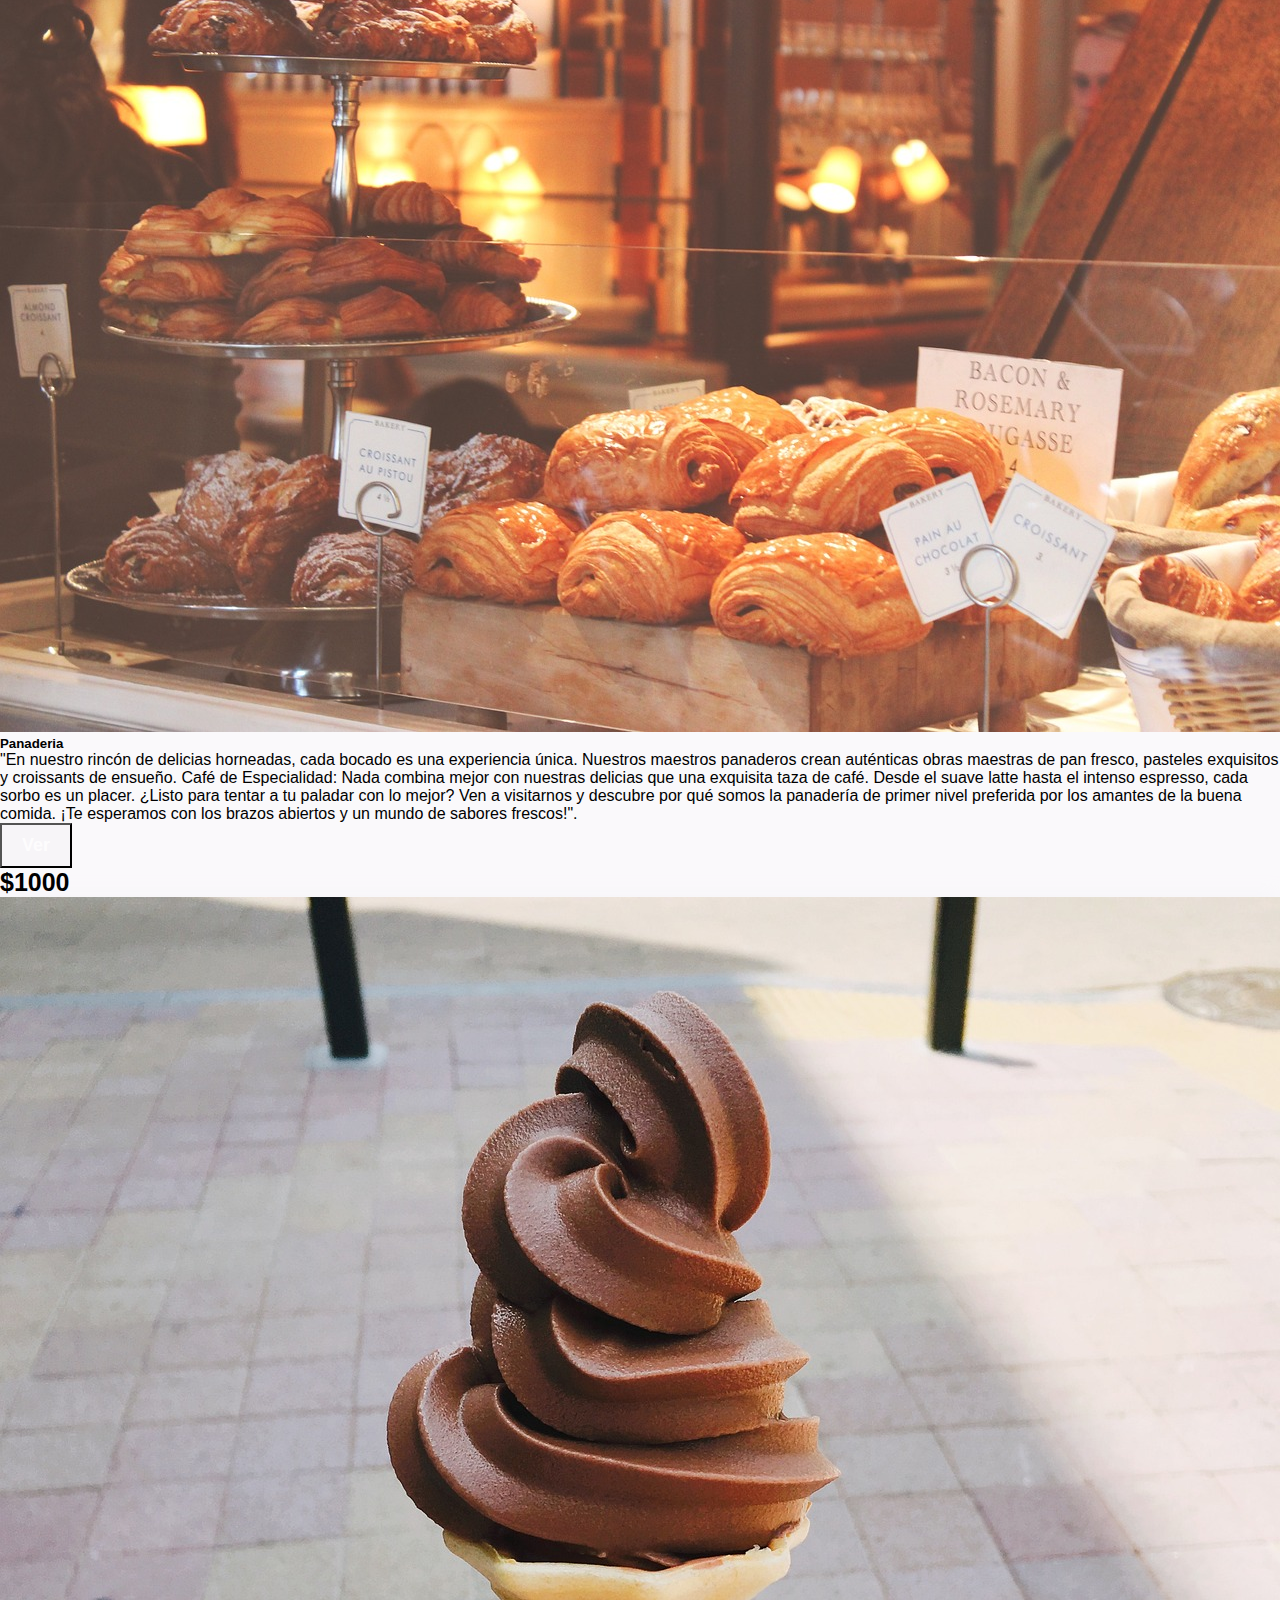
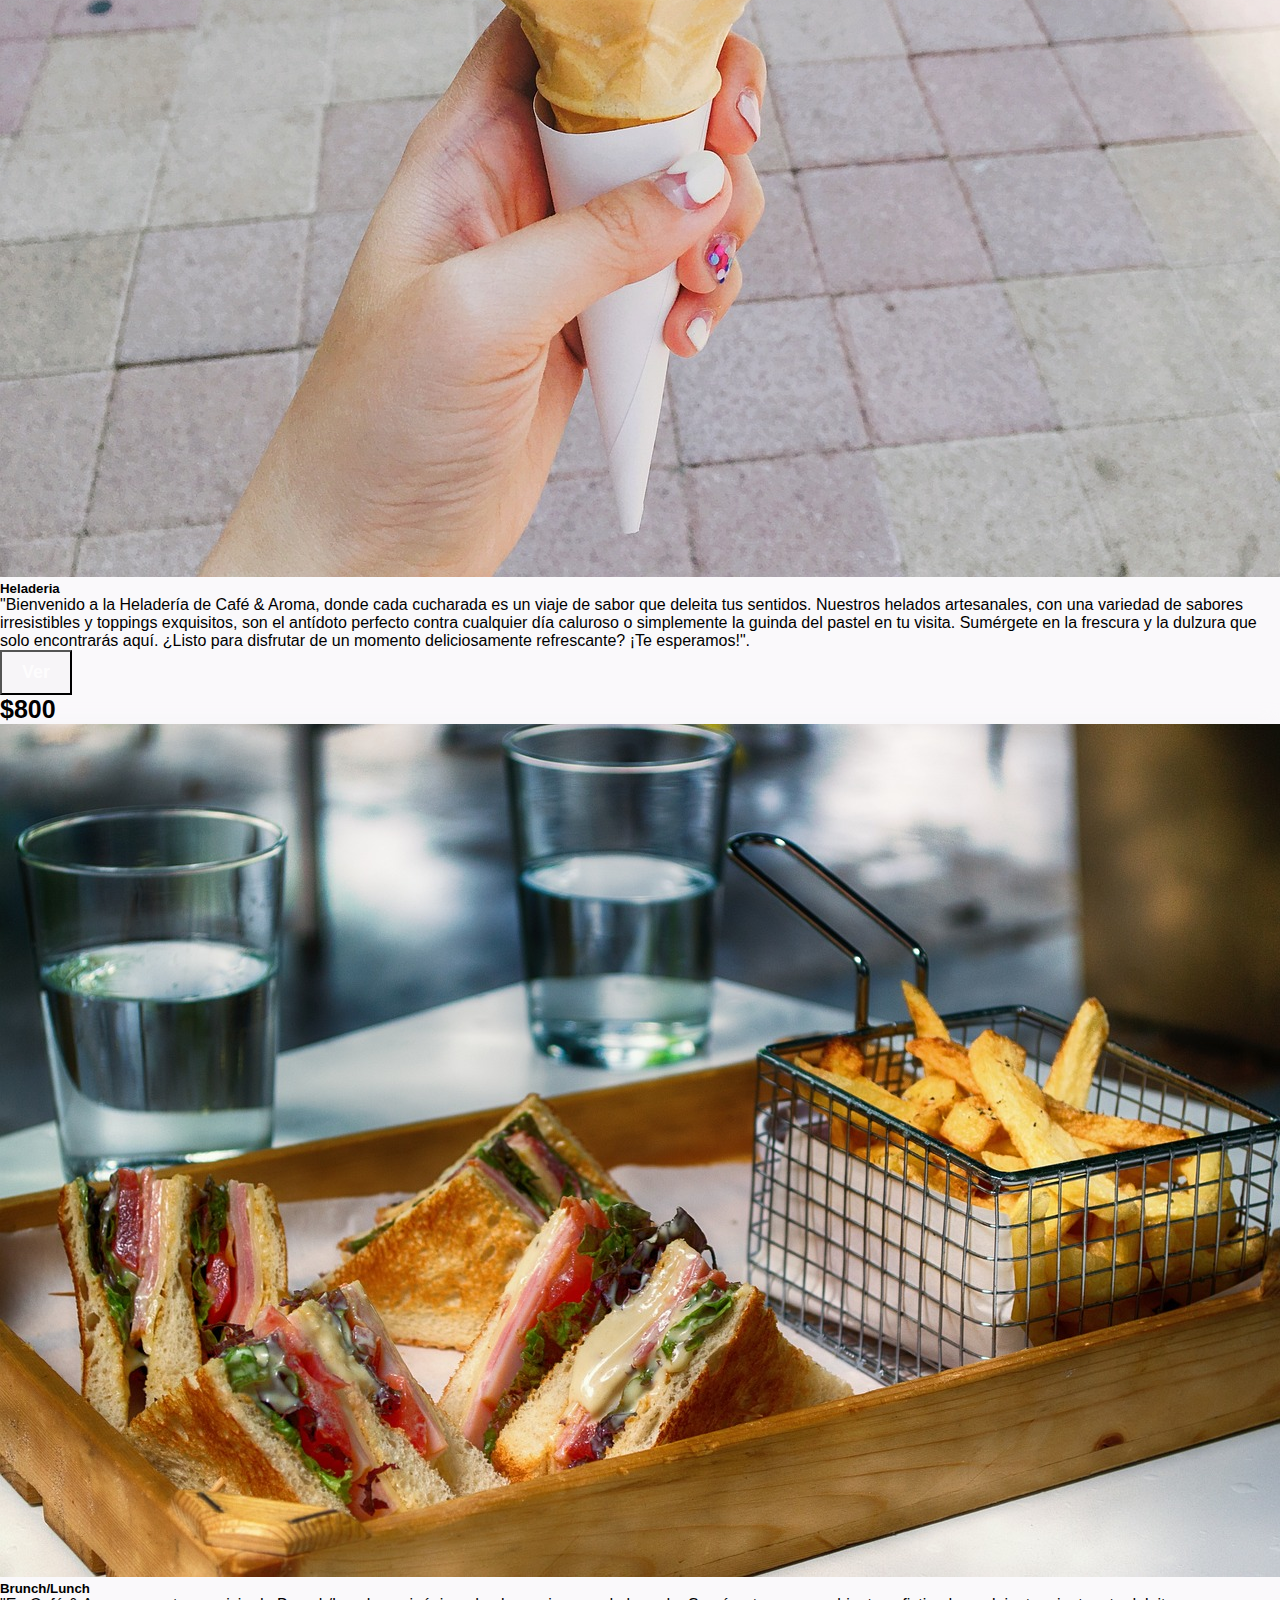
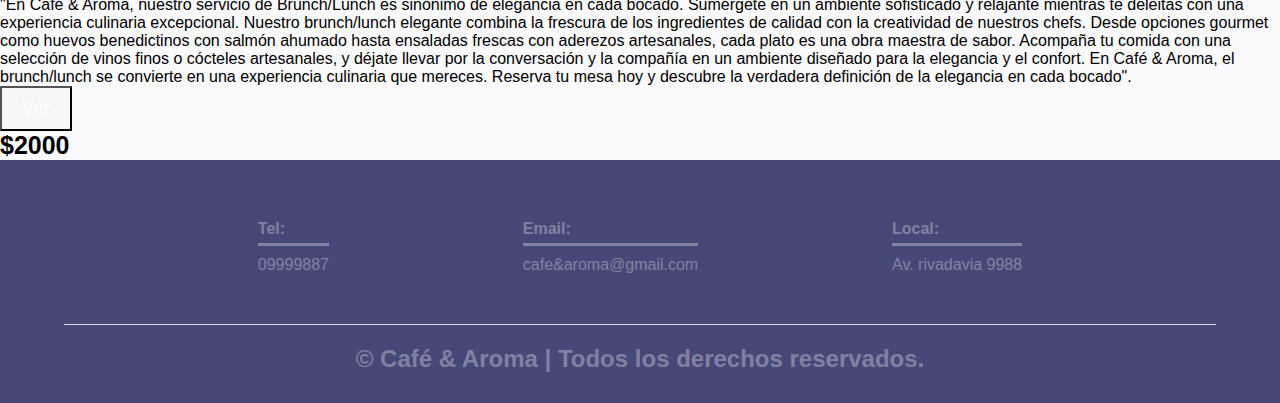
<file: page/Servicios.html>
<!DOCTYPE html>
<html lang="es">
  <head>
    <meta charset="UTF-8" />
    <meta name="viewport" content="width=device-width, initial-scale=1.0" />
    <meta name="keywords" content="cafeteria, Brunch, Lunch, panaderia, heladeria, medialunas">
    <meta name="description" content="En nuestro rincón de delicias horneadas, helados y el servicio de Brunch y Lunch cada bocado es una experiencia única.">
    <!-- Bs inicia-->
    <link
      href="https://cdn.jsdelivr.net/npm/bootstrap@5.1.3/dist/css/bootstrap.min.css"
      rel="stylesheet"
      integrity="sha384-1BmE4kWBq78iYhFldvKuhfTAU6auU8tT94WrHftjDbrCEXSU1oBoqyl2QvZ6jIW3"
      crossorigin="anonymous"
    />
    <link rel="stylesheet" href="https://cdnjs.cloudflare.com/ajax/libs/font-awesome/6.4.0/css/all.min.css" integrity="sha512-iecdLmaskl7CVkqkXNQ/ZH/XLlvWZOJyj7Yy7tcenmpD1ypASozpmT/E0iPtmFIB46ZmdtAc9eNBvH0H/ZpiBw==" crossorigin="anonymous" referrerpolicy="no-referrer" />
    <!-- Bs fin-->
    <link rel="stylesheet" href="../estilos.css" />
    <title>Café & Aroma</title>
  </head>
  <body>
    <header>
      <!-- Navbar inicia-->
      <nav class="navbar navbar-expand-lg navbar-dark">
        <div class="container-fluid">
          <a class="navbar-brand" href="#"> <span>Café & Aroma</span> </a> 
          <button
            class="navbar-toggler"
            type="button"
            data-bs-toggle="collapse"
            data-bs-target="#collapsibleNavbar"
          >
            <span class="navbar-toggler-icon"></span>
          </button> 
          <div class="collapse navbar-collapse" id="collapsibleNavbar">
            <ul class="navbar-nav ms-auto mb-2 mb-lg-o">
              <li class="nav-item">
                <a class="nav-link" href="../page/index.html">Inicio</a>
              </li>
              <li class="nav-item">
                <a class="nav-link" href="../page/Productos.html">Productos</a>
              </li>
              <li class="nav-item">
                <a class="nav-link" href="../page/Servicios.html">Servicios</a>
              </li>
              <li class="nav-item">
                <a class="nav-link" href="../page/Nosotros.html">Nosotros</a>
              </li>
              <li class="nav-item">
                <a class="nav-link" href="../page/Contactos.html">Contactos</a>
              </li>
            </ul>
          </div>
        </div>
      </nav>
      <!-- Navbar fin-->

      <!--Bs inicia-->
      <script
        src="https://cdn.jsdelivr.net/npm/bootstrap@5.1.3/dist/js/bootstrap.bundle.min.js"
        integrity="sha384-ka7Sk0Gln4gmtz2MlQnikT1wXgYsOg+OMhuP+IlRH9sENBO0LRn5q+8nbTov4+1p"
        crossorigin="anonymous"
      ></script>
      <!--Bs fin-->
    </header>
    <section class="carrusel">
      <div
        id="carouselExampleCaptions"
        class="carousel slide"
        data-bs-ride="carousel"
    

          ></button>
        </div>
        <div class="carousel-inner">
          <div class="carousel-item active">
            <img src="../img/Unica Portada.jpg" class="d-block w-100" alt="..." />
            <div class="carousel-caption d-none d-md-block">
              <h2 style="color: #fff;">Descubre el sabor de los momentos especiales.</h2>

              <body>

              </body>
        
              
            </div>
          </div>
        </div>

      </div>
    </section>
    <div class="products">
        <div class="container">
            <div class="row card-deck">
                <div class="col-lg-4">
                  <div class="card">
                    <img src="../img/servicio bakery 1.jpg" class="card-img-top" alt="Product 1">
                    <div class="card-body">
                      <h5 class="card-title">Panaderia</h5>
                      <p class="card-text">"En nuestro rincón de delicias horneadas, cada bocado es una experiencia única. Nuestros maestros panaderos crean auténticas obras maestras de pan fresco, pasteles exquisitos y croissants de ensueño. 

                        Café de Especialidad: Nada combina mejor con nuestras delicias que una exquisita taza de café. Desde el suave latte hasta el intenso espresso, cada sorbo es un placer.
                        
                        ¿Listo para tentar a tu paladar con lo mejor? Ven a visitarnos y descubre por qué somos la panadería de primer nivel preferida por los amantes de la buena comida. ¡Te esperamos con los brazos abiertos y un mundo de sabores frescos!".</p>
                      <div class="d-flex justify-content-between align-items-center">
                        <div class="btn-group">
                          <button type="button" class="btn btn-sm">Ver</button>
                          
                        </div>
                        <span class="price">$1000</span>
                      </div>
                    </div>
                  </div>
                </div>
                <div class="col-lg-4">
                  <div class="card">
                    <img src="../img/servicio gelato cafe.jpg" class="card-img-top" alt="Product 2">
                    <div class="card-body">
                      <h5 class="card-title">Heladeria</h5>
                      <p class="card-text">"Bienvenido a la Heladería de Café & Aroma, donde cada cucharada es un viaje de sabor que deleita tus sentidos. Nuestros helados artesanales, con una variedad de sabores irresistibles y toppings exquisitos, son el antídoto perfecto contra cualquier día caluroso o simplemente la guinda del pastel en tu visita. Sumérgete en la frescura y la dulzura que solo encontrarás aquí. ¿Listo para disfrutar de un momento deliciosamente refrescante? ¡Te esperamos!".</p>
                      <div class="d-flex justify-content-between align-items-center">
                        <div class="btn-group">
                          <button type="button" class="btn btn-sm">Ver</button>
                          
                        </div>
                        <span class="price">$800</span>
                      </div>
                    </div>
                  </div>
                </div>
                <div class="col-lg-4">
                  <div class="card">
                    <img src="../img/servicio sandwich.jpg" class="card-img-top" alt="Product 3">
                    <div class="card-body">
                      <h5 class="card-title">Brunch/Lunch</h5>
                      <p class="card-text">"En Café & Aroma, nuestro servicio de Brunch/Lunch es sinónimo de elegancia en cada bocado. Sumérgete en un ambiente sofisticado y relajante mientras te deleitas con una experiencia culinaria excepcional.

                        Nuestro brunch/lunch elegante combina la frescura de los ingredientes de calidad con la creatividad de nuestros chefs. Desde opciones gourmet como huevos benedictinos con salmón ahumado hasta ensaladas frescas con aderezos artesanales, cada plato es una obra maestra de sabor.
                        
                        Acompaña tu comida con una selección de vinos finos o cócteles artesanales, y déjate llevar por la conversación y la compañía en un ambiente diseñado para la elegancia y el confort.
                        
                        En Café & Aroma, el brunch/lunch se convierte en una experiencia culinaria que mereces. Reserva tu mesa hoy y descubre la verdadera definición de la elegancia en cada bocado".</p>
                      <div class="d-flex justify-content-between align-items-center">
                        <div class="btn-group">
                          <button type="button" class="btn btn-sm">Ver</button>
                          
                        </div>
                        <span class="price">$2000</span>
                      </div>
                    </div>
                  </div>
                </div>
              </div>
        </div>
    </div>
    <footer>
        <div class="contenedor-footer">
            <div class="content-foo">
                <h4>Tel:</h4>
                <p>09999887</p>
            </div>
            <div class="content-foo">
                <h4>Email:</h4>
                <p>cafe&aroma@gmail.com</p>
            </div>
            <div class="content-foo">
                <h4>Local:</h4>
                <p>Av. rivadavia 9988</p>
            </div>
        </div>
        <h2 class="titulo-final">&copy; Café & Aroma | Todos los derechos reservados.</h2>
    </footer>
      
</body>
</html>
</file>
<file: estilos.css>
* {
  margin: 0;
  padding: 0;
  box-sizing: border-box;
  font-family: "Poppins", sans-serif;
}

header {
  background-color: rgba(24, 27, 85, 0.797);
}
header span {
  text-decoration-color: rgba(6, 117, 177, 0.352);
  text-shadow: rgba(24, 27, 85, 0.797);
}

.homepage {
  height: 75vh;
  display: -webkit-flex;
  display: -moz-flex;
  display: -ms-flex;
  display: -o-flex;
  display: flex;
  align-items: center;
  justify-content: center;
  font-size: 32px;
  text-transform: uppercase;
  letter-spacing: 8px;
  background-image: url(https://images.pexels.com/photos/5399117/pexels-photo-5399117.jpeg?auto=compress&cs=tinysrgb&dpr=2&h=650&w=940);
  -webkit-background-size: cover;
  background-size: cover;
  background-position: center center;
}
.homepage h1 {
  color: rgba(255, 255, 255, 0.7764705882);
}

.box {
  padding: 60px;
}
.box h2 {
  text-align: center;
  text-transform: uppercase;
  font-size: 50px;
}
.box :before {
  content: "-";
  color: rgba(24, 27, 85, 0.797);
  font-weight: 400;
}
.box :after {
  content: "-";
  content: "-";
  color: rgba(24, 27, 85, 0.797);
  font-weight: 400;
}
.box p {
  line-height: 2.2;
}

.portafolio {
  background: rgba(255, 255, 255, 0.7764705882);
}

.galeria-port {
  display: flex;
  justify-content: space-evenly;
  flex-wrap: wrap;
}

.imagen-port {
  width: 24%;
  margin-bottom: 10px;
  overflow: hidden;
  position: relative;
  cursor: pointer;
  box-shadow: 0 0 6px 0 rgba(240, 239, 245, 0.356);
}
.imagen-port > img {
  width: 100%;
  height: 100%;
  object-fit: cover;
  display: block;
}

.hover-galeria img {
  width: 30px;
}
.hover-galeria img p {
  color: rgba(255, 255, 255, 0.7764705882);
}

.imagen-port:hover .hover-galeria {
  transform: scale(1);
}

.homepage {
  height: 75vh;
  display: -webkit-flex;
  display: -moz-flex;
  display: -ms-flex;
  display: -o-flex;
  display: flex;
  align-items: center;
  justify-content: center;
  font-size: 32px;
  text-transform: uppercase;
  letter-spacing: 8px;
  -webkit-background-size: cover;
  background-size: cover;
  background-position: center center;
}
.homepage h1 {
  color: rgba(255, 255, 255, 0.7764705882);
}

.box {
  padding: 60px;
}
.box h2 {
  text-align: center;
  text-transform: uppercase;
  font-size: 50px;
}
.box :before {
  content: "-";
  color: rgba(240, 239, 245, 0.356);
  font-weight: 400;
}
.box :after {
  content: "-";
  color: rgba(240, 239, 245, 0.356);
  font-weight: 400;
}
.box p {
  line-height: 2.2;
}

footer {
  background-color: rgba(24, 27, 85, 0.797);
  padding: 60px 0 30px 0;
  margin: auto;
  overflow: hidden;
}

.contenedor-footer {
  display: flex;
  width: 90%;
  justify-content: space-evenly;
  margin: auto;
  padding-bottom: 50px;
  border-bottom: 1px solid rgba(255, 255, 255, 0.7764705882);
}
.contenedor-footer h4 {
  color: rgba(240, 239, 245, 0.356);
  border-bottom: 3px solid rgba(240, 239, 245, 0.356);
  padding-bottom: 5px;
  margin-bottom: 10px;
}
.contenedor-footer p {
  color: rgba(240, 239, 245, 0.356);
}

add .content-foo {
  text-align: center;
}
add .content-foo h4 {
  text-align: center;
}

.titulo-final {
  text-align: center;
  font-size: 24px;
  margin: 20px 0 0 0;
  color: rgba(240, 239, 245, 0.356);
}

.contact-form {
  max-width: 700px;
  margin: 0 auto;
  padding: 20px;
  background-color: rgba(240, 239, 245, 0.356);
  border-radius: 5px;
  box-shadow: 0px 0px 10px rgba(240, 239, 245, 0.356);
}

.btn-primary {
  background-color: rgba(240, 239, 245, 0.356);
  border-color: rgba(240, 239, 245, 0.356);
}

.btn-primary:hover {
  background-color: rgba(240, 239, 245, 0.356);
  border-color: rgba(240, 239, 245, 0.356);
}

body {
  background: rgba(240, 239, 245, 0.356);
}

.products {
  padding: 5% 0 0;
}

.card {
  border: none;
  box-shadow: 0 2px 20px rgba(240, 239, 245, 0.356);
}
.card body {
  color: rgba(255, 255, 255, 0.7764705882);
  background: rgba(240, 239, 245, 0.356);
}
.card title {
  font-size: 30px;
  font-weight: 700;
  transition: all 0.5s ease-in-out;
}

.btn-group .btn {
  background: rgba(240, 239, 245, 0.356);
  color: rgba(255, 255, 255, 0.7764705882);
  font-size: 18px;
  margin-right: 5px;
  padding: 10px 20px;
  font-weight: 700;
  transition: all 0.6s ease-in;
}

.price {
  font-size: 25px;
  font-weight: 900;
  transition: 0.6s;
}

.card:hover .price {
  animation: pulse 0.5s ease-in-out infinite;
}

@keyframes pulse {
  0% {
    transform: scale(1);
  }
  50% {
    transform: scale(0.95);
  }
  0% {
    transform: scale(1);
  }
}
.card:hover .card-title {
  letter-spacing: 5px;
  font-weight: 300;
}

.btn:hover {
  background: rgba(255, 255, 255, 0.7764705882);
  color: rgba(240, 239, 245, 0.356);
}

@media (max-width: 991px) {
  .card {
    margin-bottom: 30px;
  }
}
@media (max-width: 767px) {
  .btn-group .btn {
    font-size: 9px;
  }
}

/*# sourceMappingURL=estilos.css.map */
</file>
